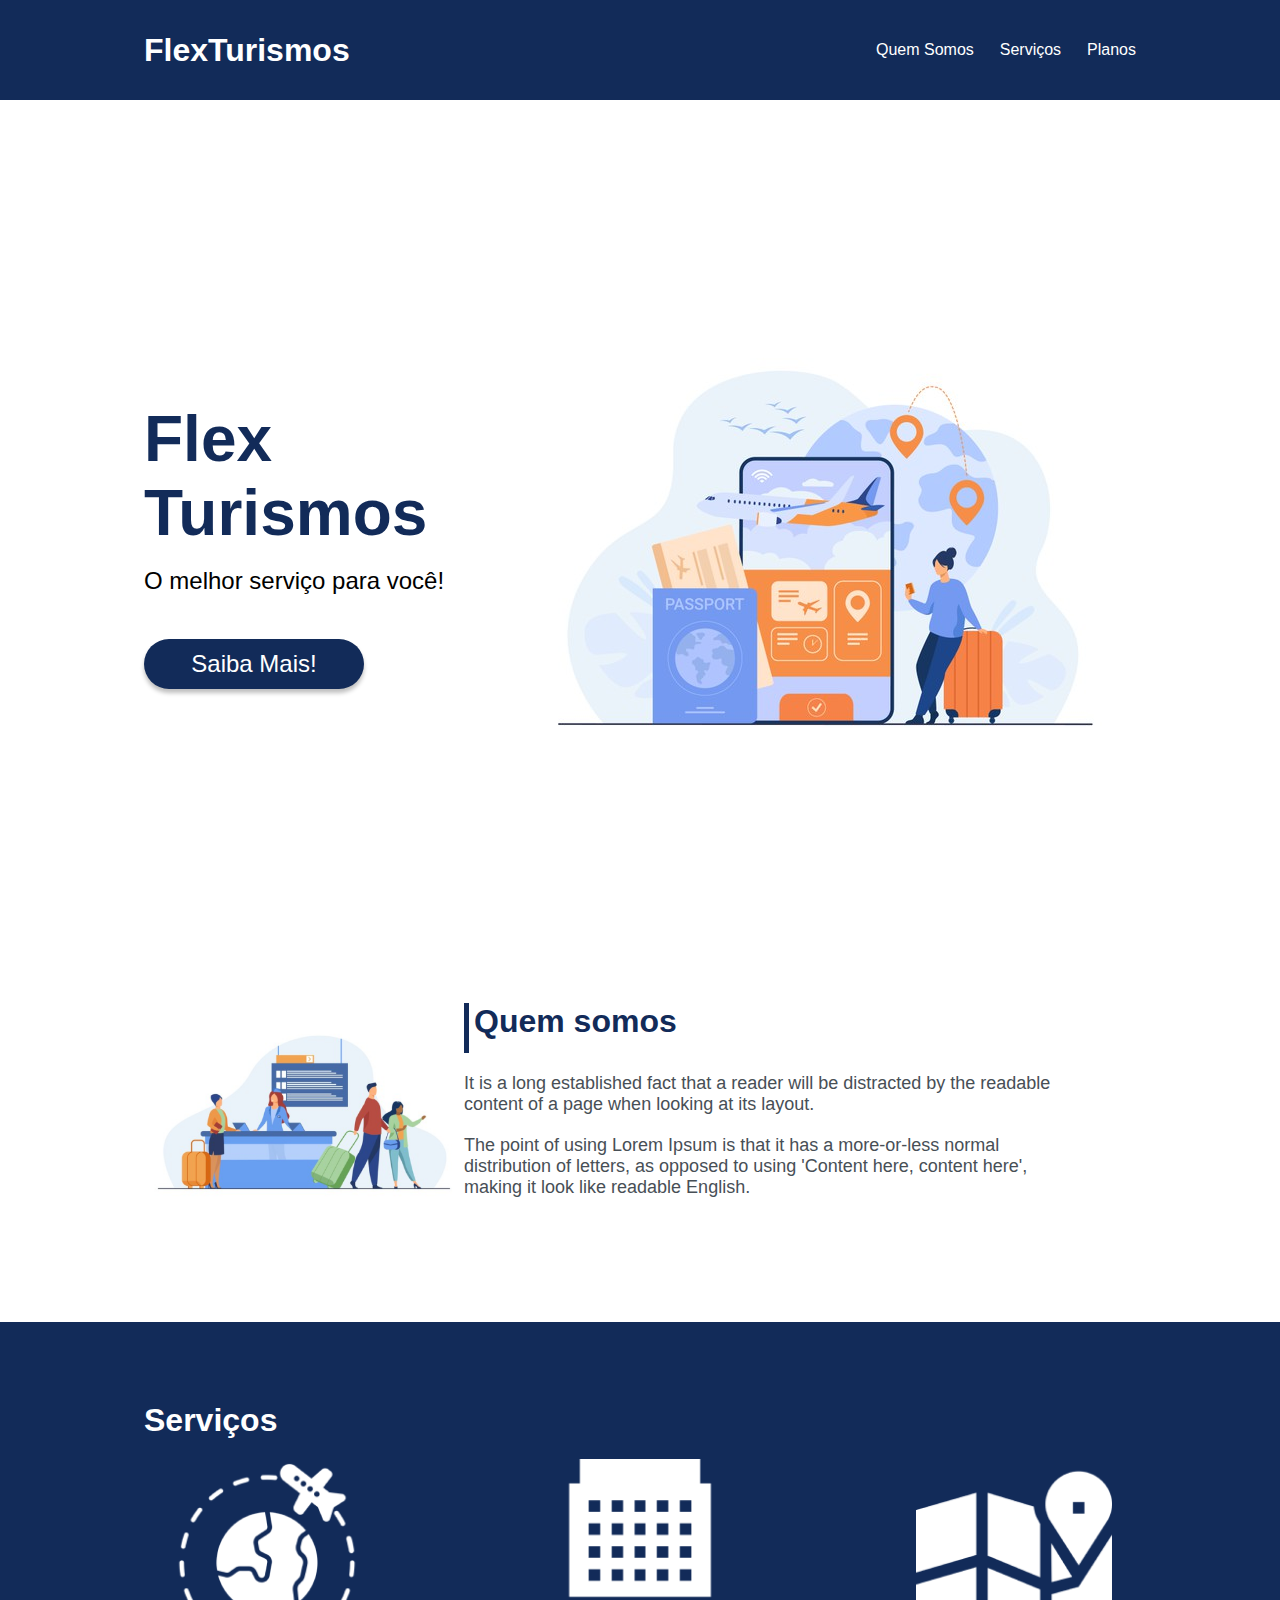
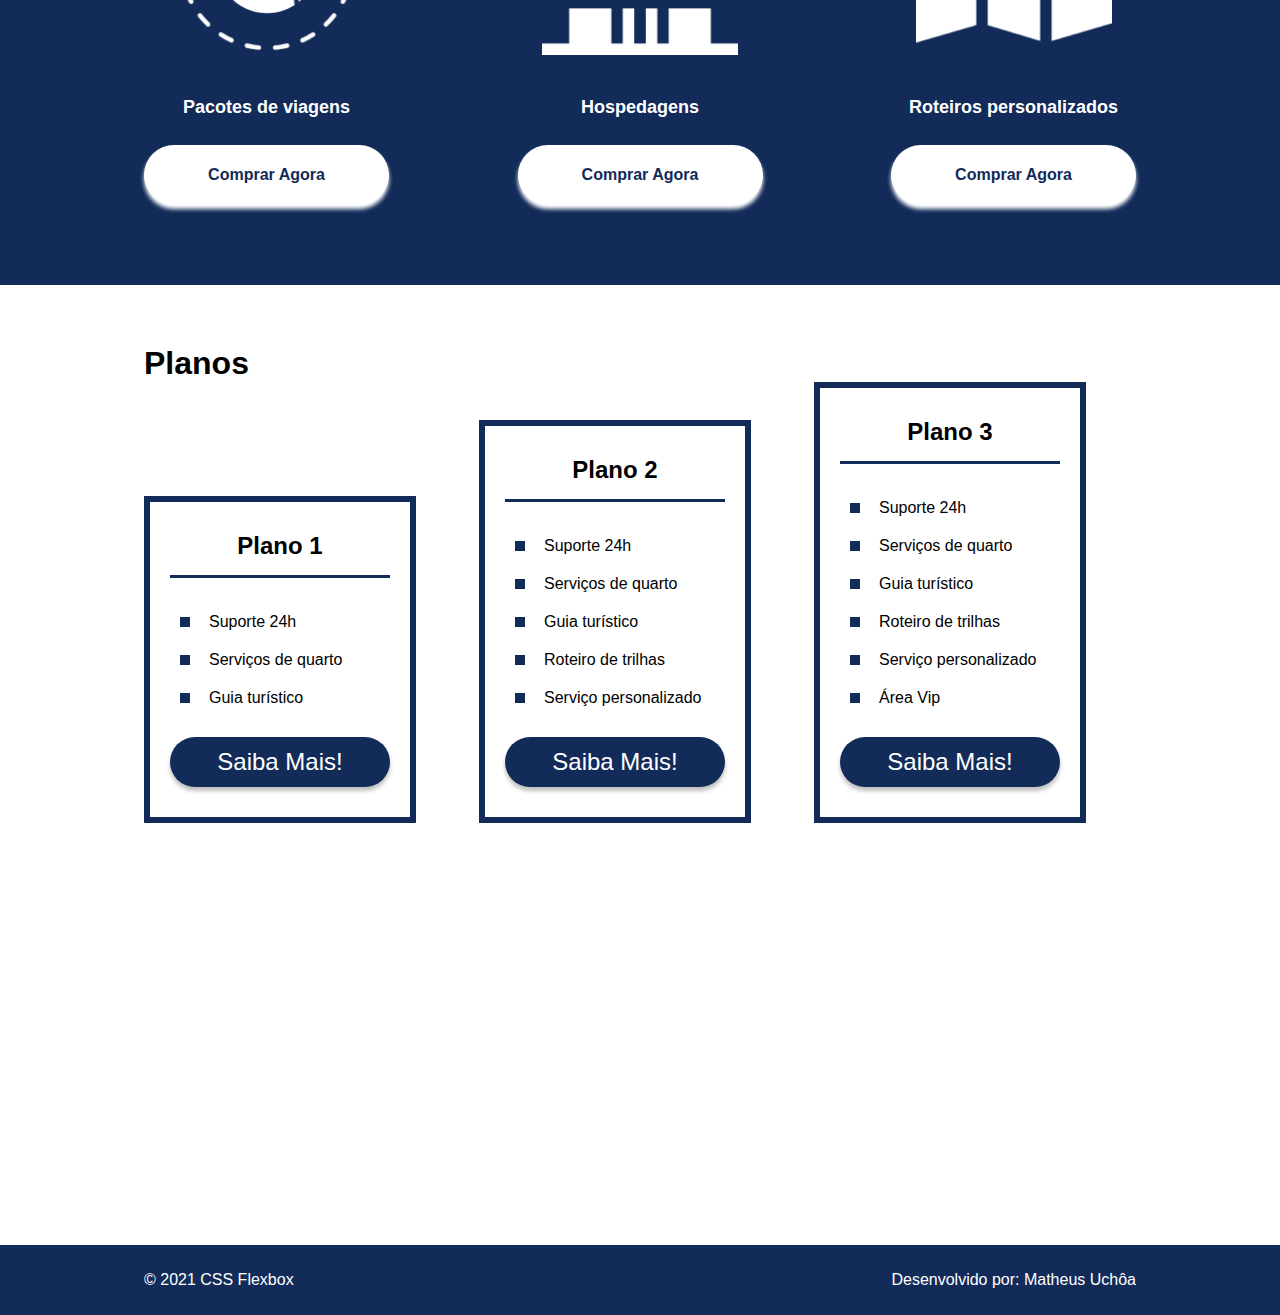
<file: index.html>
<!DOCTYPE html>
<html lang="pt-br">
<head>
    <meta charset="UTF-8">
    <meta name="viewport" content="width=device-width, initial-scale=1.0">
    <title>Flex Turismos</title>
    <link rel="stylesheet" href="./style.css">
</head>
<body>
    <header>
        <div class="flex-container menu">
        <div><h1>FlexTurismos</h1></div>
        <ul class="list-items">
            <li><a href="#quem-somos">Quem Somos</a></li>
            <li><a href="#servicos">Serviços</a></li>
            <li><a href="#planos">Planos</a></li>
            
        </div>
    </ul>
    </header>

    <div class="flex-container apresentacao">
        <div class="texto-apresentacao">
            <h1>Flex <br>Turismos</h1>
            <p>O melhor serviço para você!</p>
            <a class="btn" href="">Saiba Mais!</a>
        </div>

        <div>
            <div><img src="./images/0-main.png" alt="banner de apresentação"></div>
        </div>
    </div>

    <div class="flex-container" id="quem-somos">
        
        <div>
            <h2>Quem somos</h2>
            <p>It is a long established fact that a reader will be distracted by the readable content of a page when looking at its layout. </p>
            <p>The point of using Lorem Ipsum is that it has a more-or-less normal distribution of letters, as opposed to using 'Content here, content here', making it look like readable English.</p>
        </div>
        <div>
            <img src="./images/1-quem-somos.png" alt="balcão de atendimento">
        </div>
    </div>
<div class="container-externo">
    <div class="flex-container" id="servicos">
        <div>
            <h2>Serviços</h2>
        </div>

        <div class="list-servicos">
            <div class="item-servico">
                <div><img src="./images/icon-2.png" alt="hospedagens"></div>
                <p>Hospedagens</p>
                <a href="#">Comprar Agora</a>
            </div>

            <div class="item-servico order" >
               <div><img src="./images/icon-1.png" alt="pacote de viagens"></div>
               <p>Pacotes de viagens</p>
               <a href="#">Comprar Agora</a>
            </div>

            <div class="item-servico">
                <div><img src="./images/icon-3.png" alt="roteiros personalizados"></div>
                <p>Roteiros personalizados</p>
                <a href="#">Comprar Agora</a>
            </div>

        </div>
    </div>
</div>
    <div class="flex-container" id="planos">
<div>
    <h2>Planos</h2>
</div>
<div class="list-planos">
    <div class="item-plano">
        <h3>Plano 1</h3>
        <ul>
            <li>Suporte 24h</li>
            <li>Serviços de quarto</li>
            <li>Guia turístico</li>
        </ul>
        <a href="#" class="btn" >Saiba Mais!</a>
    </div>

    <div class="item-plano">
        <h3>Plano 2</h3>
        <ul>
            <li>Suporte 24h</li>
            <li>Serviços de quarto</li>
            <li>Guia turístico</li>
            <li>Roteiro de trilhas</li>
            <li>Serviço personalizado</li>
        </ul>
        <a href="#" class="btn">Saiba Mais!</a>
    </div>

    <div class="item-plano">
        <h3>Plano 3</h3>
        <ul>
            <li>Suporte 24h</li>
            <li>Serviços de quarto</li>
            <li>Guia turístico</li>
            <li>Roteiro de trilhas</li>
            <li>Serviço personalizado</li>
            <li>Área Vip</li>
        </ul>
        <a href="#" class="btn">Saiba Mais!</a>
    </div>
</div>
    </div>

    <footer >
        <div class="flex-container footer">
            <p>&copy; 2021 CSS Flexbox</p>
            <p>Desenvolvido por: Matheus Uchôa</p>
        </div>
    </footer>
</body>
</html>
</file>
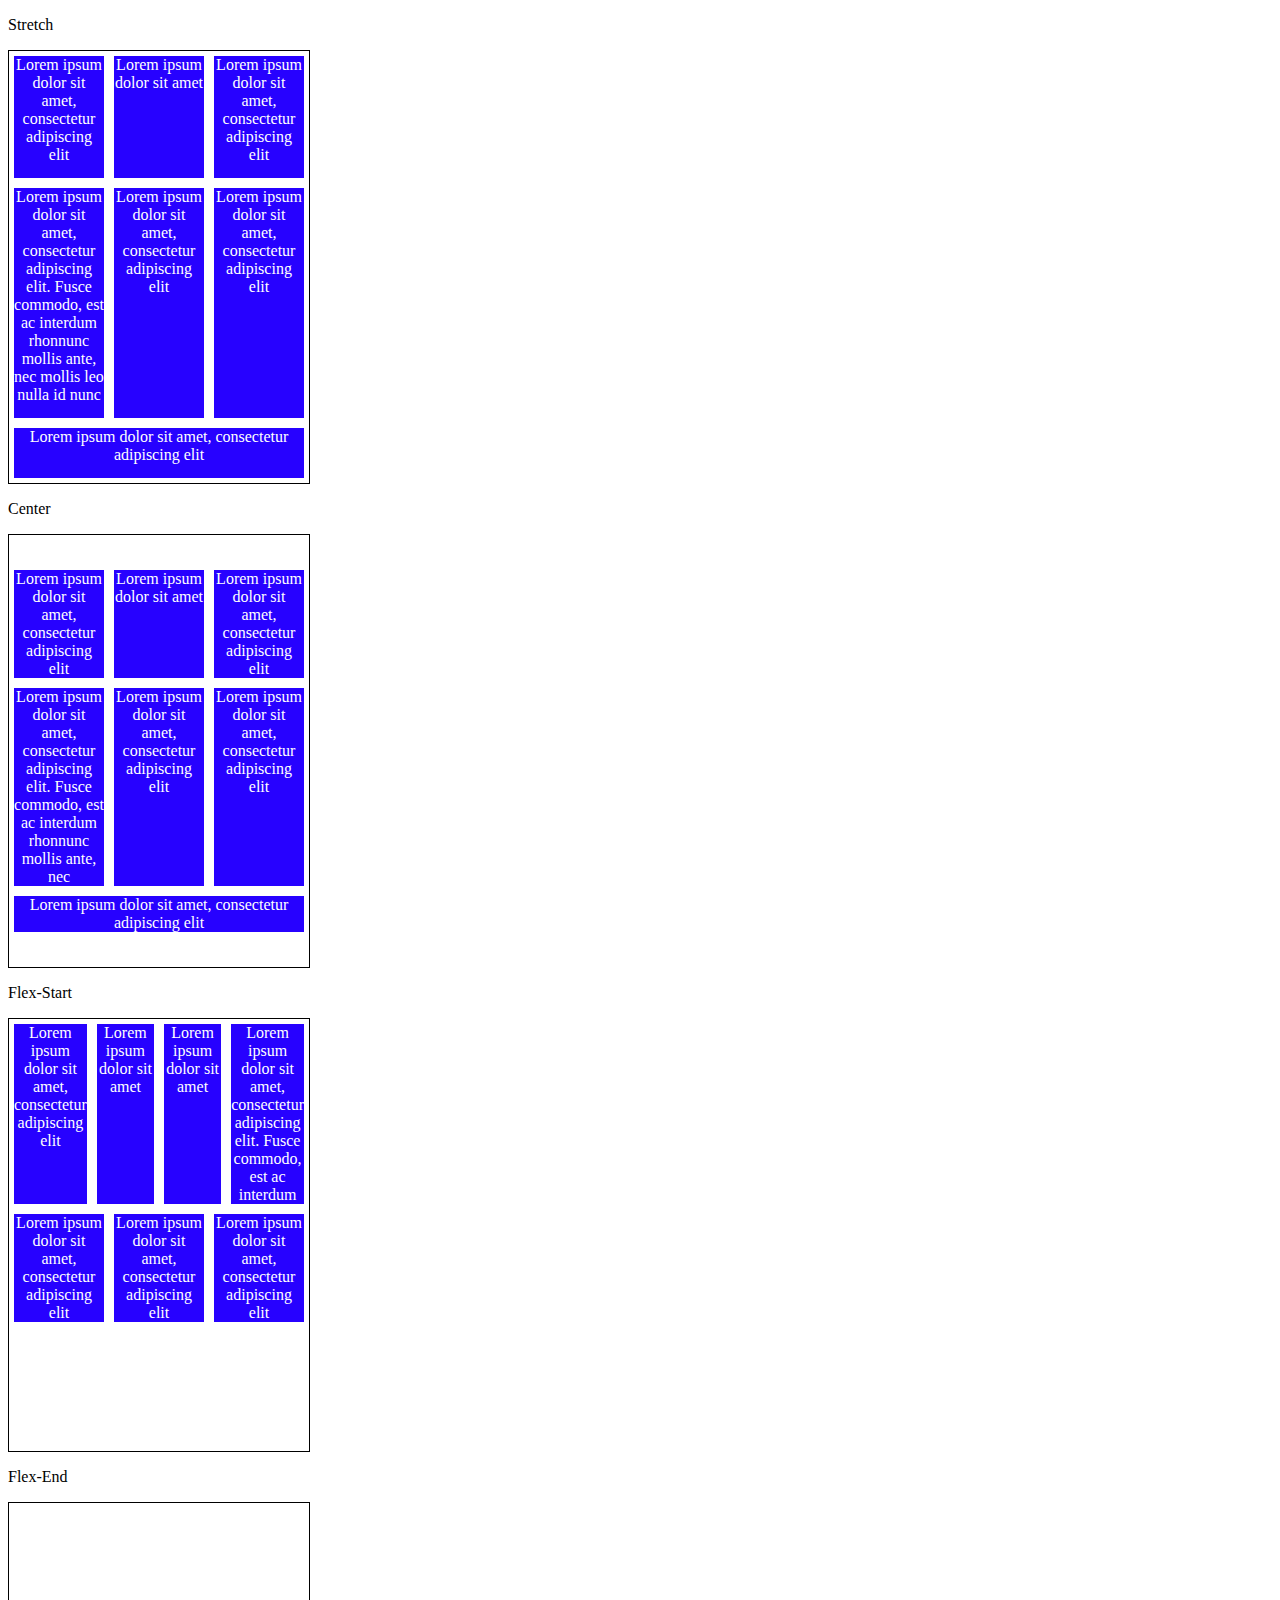
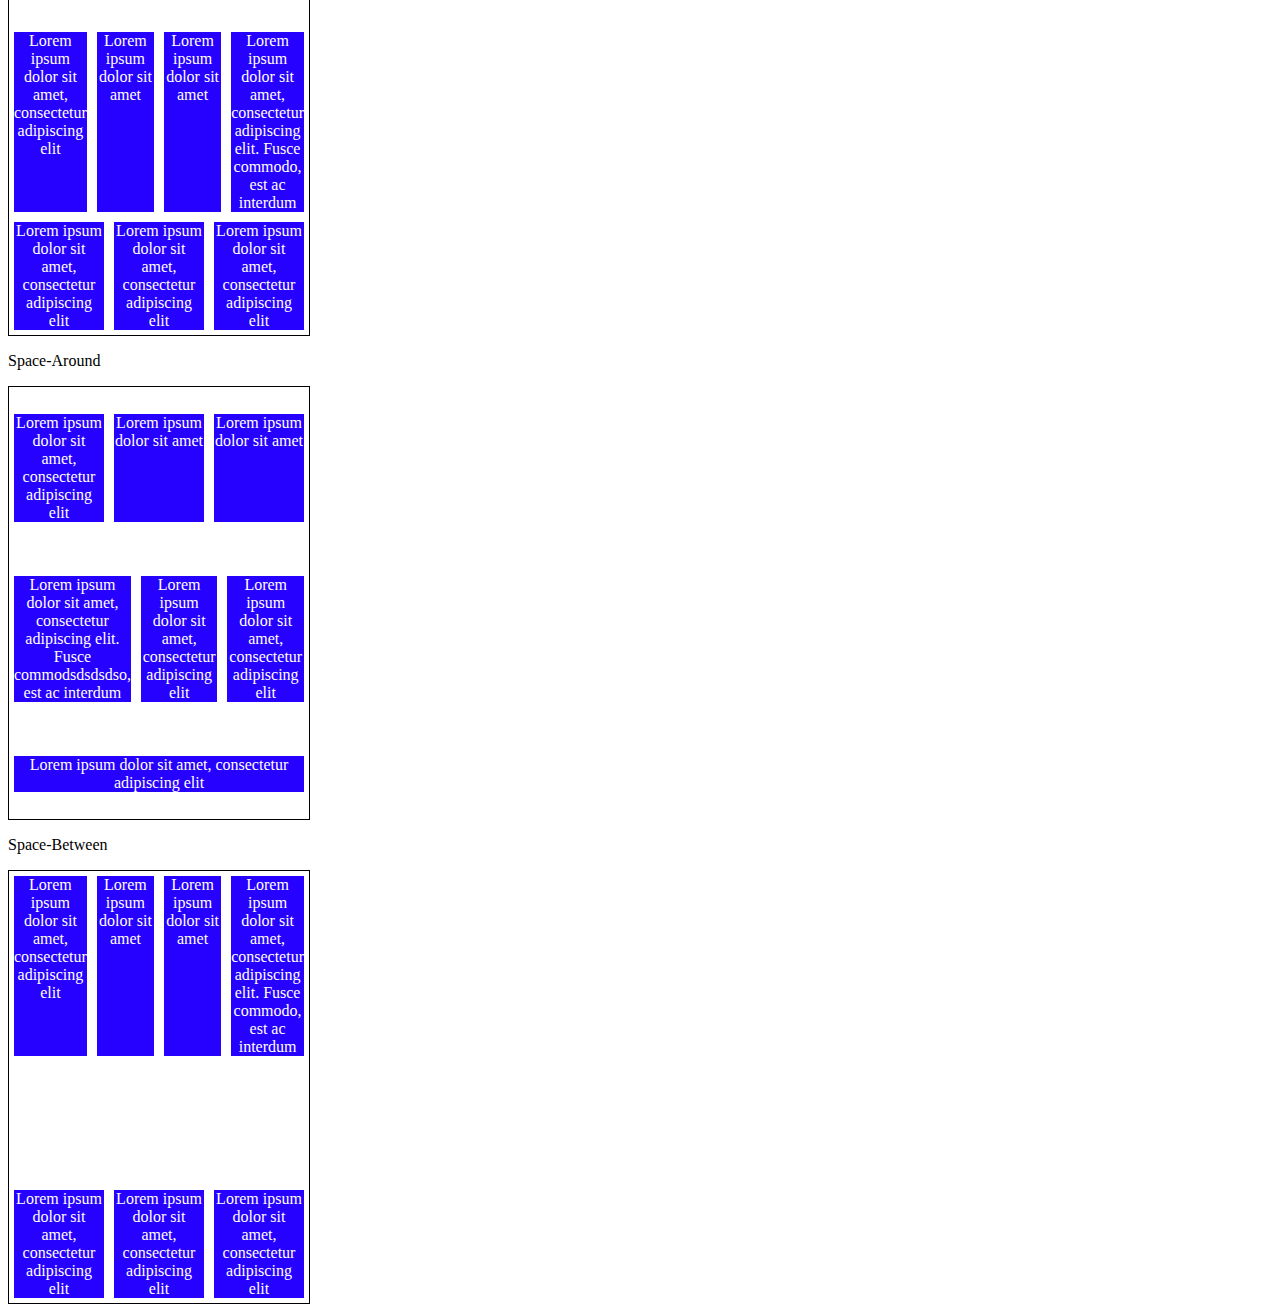
<file: align-content.html>
<!DOCTYPE html>
<html lang="en">
<head>
  <meta charset="UTF-8">
  <meta http-equiv="X-UA-Compatible" content="IE=edge">
  <meta name="viewport" content="width=device-width, initial-scale=1.0">
  <title>Fundamentos - Align content</title>
  <style>
    .container{
      height: 27rem;
      max-width: 300px;
      display: flex;
      flex-wrap: wrap;
      border:1px solid black;
    }
    .item{
      background-color: rgb(39, 1, 255);
      padding:0px;
      flex:1;
      text-align: center;
      color: white;
      margin:5px;
    }

    .stretch{
      align-content: stretch;
    }
.center{
  align-content: center;
}
.flexs{
  align-content: flex-start;
}
.flexe{
  align-content: flex-end;
}

.spacea{
  align-content: space-around;
}
.spaceb{
  align-content: space-between;
}
    p{
      font-family: verdana;
      text-transform: capitalize;
      
    }
  </style>
</head>
<body>

  <p>Stretch</p>
  <div class="container stretch">
    <div class="item">Lorem ipsum dolor sit amet, consectetur adipiscing elit</div>
    <div class="item">Lorem ipsum dolor sit amet</div>
    <div class="item">Lorem ipsum dolor sit amet, consectetur adipiscing elit</div>
    <div class="item">Lorem ipsum dolor sit amet, consectetur adipiscing elit. Fusce commodo, est ac interdum rhonnunc mollis ante, nec mollis leo nulla id nunc</div>
    <div class="item">Lorem ipsum dolor sit amet, consectetur adipiscing elit</div>
    <div class="item">Lorem ipsum dolor sit amet, consectetur adipiscing elit</div>
    <div class="item">Lorem ipsum dolor sit amet, consectetur adipiscing elit</div>
  </div>


  <p>Center</p>
  <div class="container center">
    <div class="item">Lorem ipsum dolor sit amet, consectetur adipiscing elit</div>
    <div class="item">Lorem ipsum dolor sit amet</div>
    <div class="item">Lorem ipsum dolor sit amet, consectetur adipiscing elit</div>
    <div class="item">Lorem ipsum dolor sit amet, consectetur adipiscing elit. Fusce commodo, est ac interdum rhonnunc mollis ante, nec </div>
    <div class="item">Lorem ipsum dolor sit amet, consectetur adipiscing elit</div>
    <div class="item">Lorem ipsum dolor sit amet, consectetur adipiscing elit</div>
    <div class="item">Lorem ipsum dolor sit amet, consectetur adipiscing elit</div>
    </div>

    <p>Flex-start</p>
    <div class="container flexs">
      <div class="item">Lorem ipsum dolor sit amet, consectetur adipiscing elit</div>
      <div class="item">Lorem ipsum dolor sit amet</div>
      <div class="item">Lorem ipsum dolor sit amet</div>
      <div class="item">Lorem ipsum dolor sit amet, consectetur adipiscing elit. Fusce commodo, est ac interdum  </div>
      <div class="item">Lorem ipsum dolor sit amet, consectetur adipiscing elit</div>
      <div class="item">Lorem ipsum dolor sit amet, consectetur adipiscing elit</div>
      <div class="item">Lorem ipsum dolor sit amet, consectetur adipiscing elit</div>
      </div>

      <p>Flex-end</p>
    <div class="container flexe">
      <div class="item">Lorem ipsum dolor sit amet, consectetur adipiscing elit</div>
      <div class="item">Lorem ipsum dolor sit amet</div>
      <div class="item">Lorem ipsum dolor sit amet</div>
      <div class="item">Lorem ipsum dolor sit amet, consectetur adipiscing elit. Fusce commodo, est ac interdum  </div>
      <div class="item">Lorem ipsum dolor sit amet, consectetur adipiscing elit</div>
      <div class="item">Lorem ipsum dolor sit amet, consectetur adipiscing elit</div>
      <div class="item">Lorem ipsum dolor sit amet, consectetur adipiscing elit</div>
      </div>


      <p>Space-around</p>
    <div class="container spacea">
      <div class="item">Lorem ipsum dolor sit amet, consectetur adipiscing elit</div>
      <div class="item">Lorem ipsum dolor sit amet</div>
      <div class="item">Lorem ipsum dolor sit amet</div>
      <div class="item">Lorem ipsum dolor sit amet, consectetur adipiscing elit. Fusce commodsdsdsdso, est ac interdum  </div>
      <div class="item">Lorem ipsum dolor sit amet, consectetur adipiscing elit</div>
      <div class="item">Lorem ipsum dolor sit amet, consectetur adipiscing elit</div>
      <div class="item">Lorem ipsum dolor sit amet, consectetur adipiscing elit</div>
      </div>

      <p>space-between</p>
    <div class="container flexs spaceb">
      <div class="item">Lorem ipsum dolor sit amet, consectetur adipiscing elit</div>
      <div class="item">Lorem ipsum dolor sit amet</div>
      <div class="item">Lorem ipsum dolor sit amet</div>
      <div class="item">Lorem ipsum dolor sit amet, consectetur adipiscing elit. Fusce commodo, est ac interdum  </div>
      <div class="item">Lorem ipsum dolor sit amet, consectetur adipiscing elit</div>
      <div class="item">Lorem ipsum dolor sit amet, consectetur adipiscing elit</div>
      <div class="item">Lorem ipsum dolor sit amet, consectetur adipiscing elit</div>
      </div>
</body>
</html>
</file>
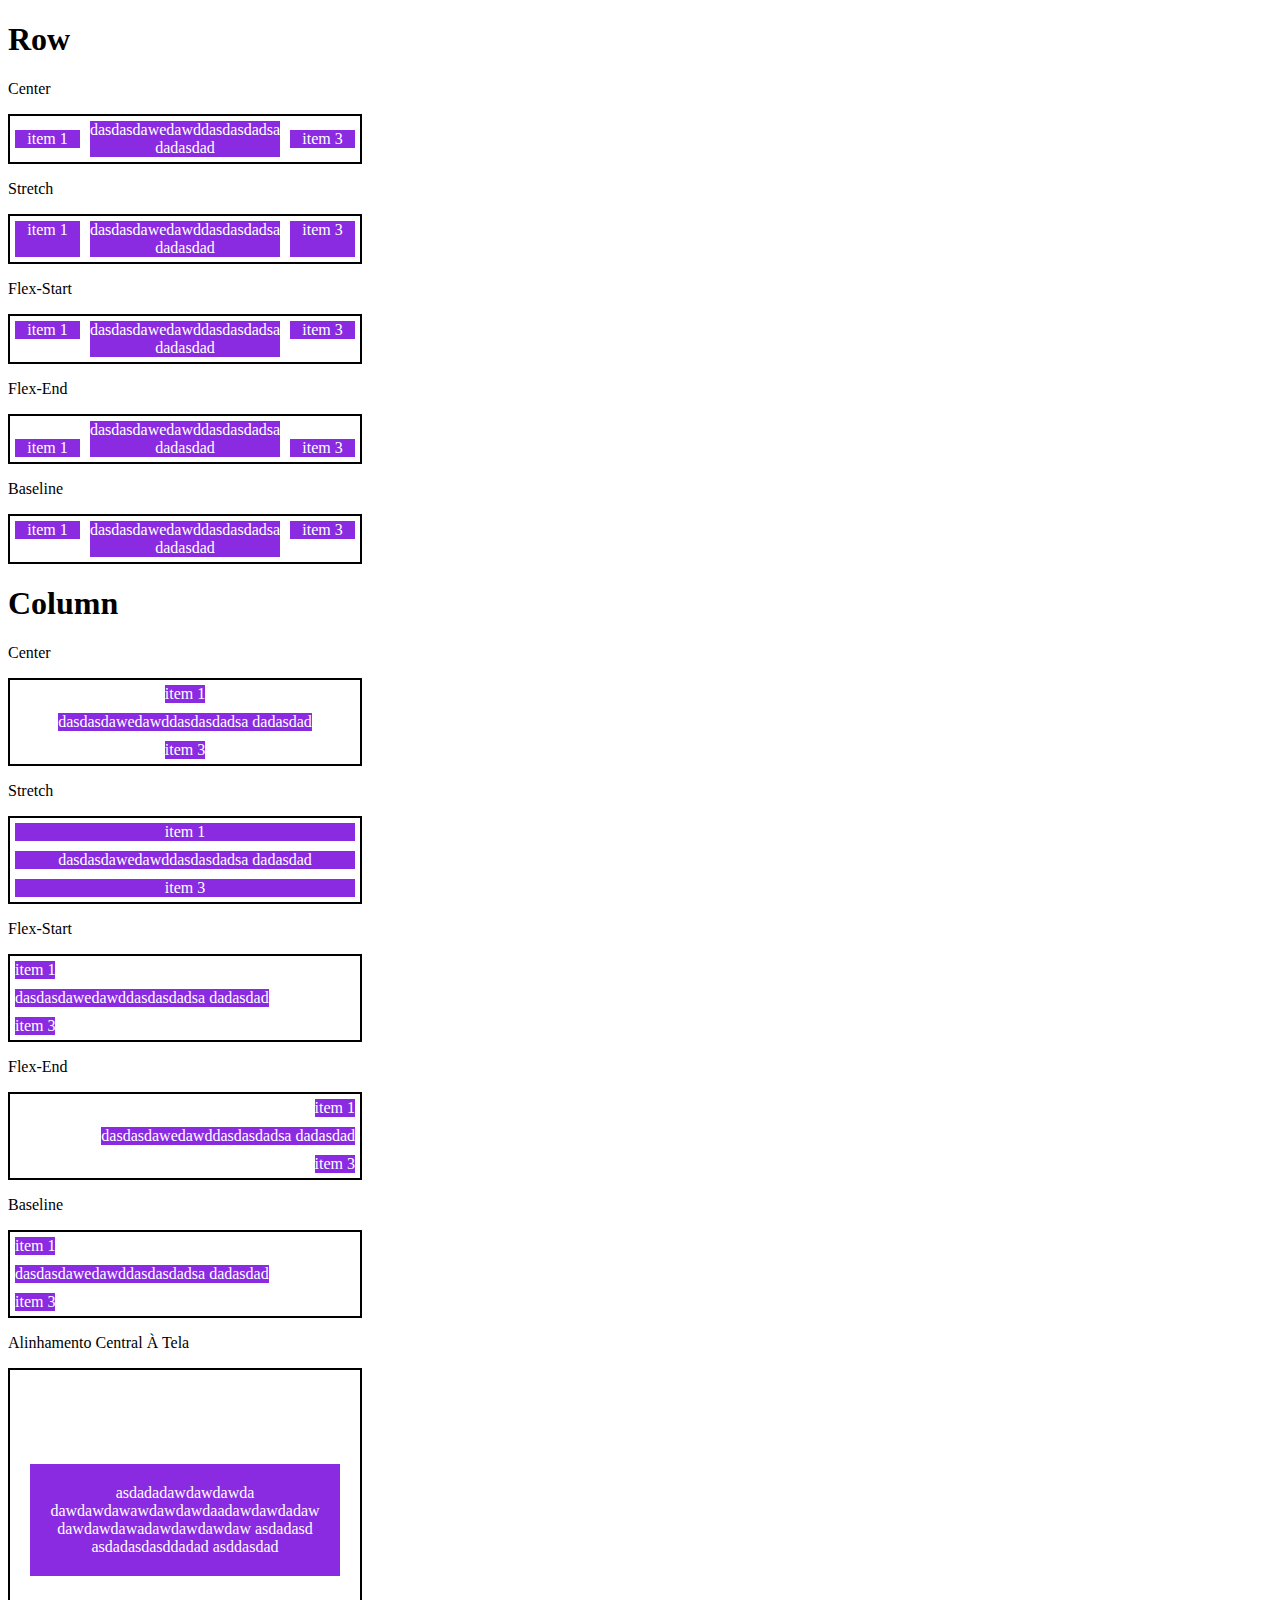
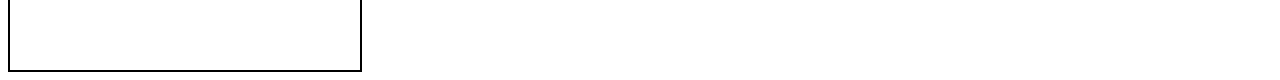
<file: align-items.html>
<!DOCTYPE html>
<html lang="en">
<head>
  <meta charset="UTF-8">
  <meta http-equiv="X-UA-Compatible" content="IE=edge">
  <meta name="viewport" content="width=device-width, initial-scale=1.0">
  <title>Fundamentos - align-items</title>
  <style>
    .container{
      max-width:350px ;
      border: 2px solid black;
      display:flex
    }

    .item{
      background-color: blueviolet;
      margin: 5px;
      color: white;
      text-align:center;
      flex:1;
    }

    .center{
      align-items: center;
    }

    .flex{
      flex:1;
    }

    .stretch{
      align-items: stretch;
    }

    .start{
      align-items: flex-start;
    }
    
    .end{
      align-items: flex-end;
    }

    .baseline{
      align-items: baseline;
    }

    .column{
      flex-direction: column;
    }

    .central{
      height:300px;
      justify-content: center;
      
    }

    .central .item{
      flex:0;
      padding:20px;
    }
  
    p{
      text-transform: capitalize;
      font-family: verdana;
    }
    h1{
    font-family: verdana;
    }
  </style>
</head>
<body>
  <h1>Row</h1>
  <p>Center</p>
  <section class="container center">
<div class="item">item 1</div>
<div class="item">dasdasdawedawddasdasdadsa dadasdad</div>
<div class="item">item 3</div>
  </section>

  <p>Stretch</p>
  <section class="container stretch">
<div class="item">item 1</div>
<div class="item">dasdasdawedawddasdasdadsa dadasdad</div>
<div class="item">item 3</div>
  </section>
  
  <p>Flex-start</p>
  <section class="container start">
<div class="item">item 1</div>
<div class="item">dasdasdawedawddasdasdadsa dadasdad</div>
<div class="item">item 3</div>
  </section>

  <p>Flex-end</p>
  <section class="container end">
<div class="item">item 1</div>
<div class="item">dasdasdawedawddasdasdadsa dadasdad</div>
<div class="item">item 3</div>
  </section>

  <p>Baseline</p>
  <section class="container baseline">
<div class="item">item 1</div>
<div class="item">dasdasdawedawddasdasdadsa dadasdad</div>
<div class="item">item 3</div>
  </section>

  <h1>Column</h1>
  <p>Center</p>
  <section class="container center column">
<div class="item">item 1</div>
<div class="item">dasdasdawedawddasdasdadsa dadasdad</div>
<div class="item">item 3</div>
  </section>

  <p>Stretch</p>
  <section class="container stretch column">
<div class="item">item 1</div>
<div class="item">dasdasdawedawddasdasdadsa dadasdad</div>
<div class="item">item 3</div>
  </section>
  
  <p>Flex-start</p>
  <section class="container start column">
<div class="item">item 1</div>
<div class="item">dasdasdawedawddasdasdadsa dadasdad</div>
<div class="item">item 3</div>
  </section>

  <p>Flex-end</p>
  <section class="container end column">
<div class="item">item 1</div>
<div class="item">dasdasdawedawddasdasdadsa dadasdad</div>
<div class="item">item 3</div>
  </section>

  <p>Baseline</p>
  <section class="container baseline column">
<div class="item">item 1</div>
<div class="item">dasdasdawedawddasdasdadsa dadasdad</div>
<div class="item">item 3</div>
  </section>
<p>alinhamento central à tela</p>
  <section class="container central center">
<div class="item">
asdadadawdawdawda
dawdawdawawdawdawdaadawdawdadaw
dawdawdawadawdawdawdaw
asdadasd
asdadasdasddadad
asddasdad
</div>
  </section>

</body>
</html>
</file>
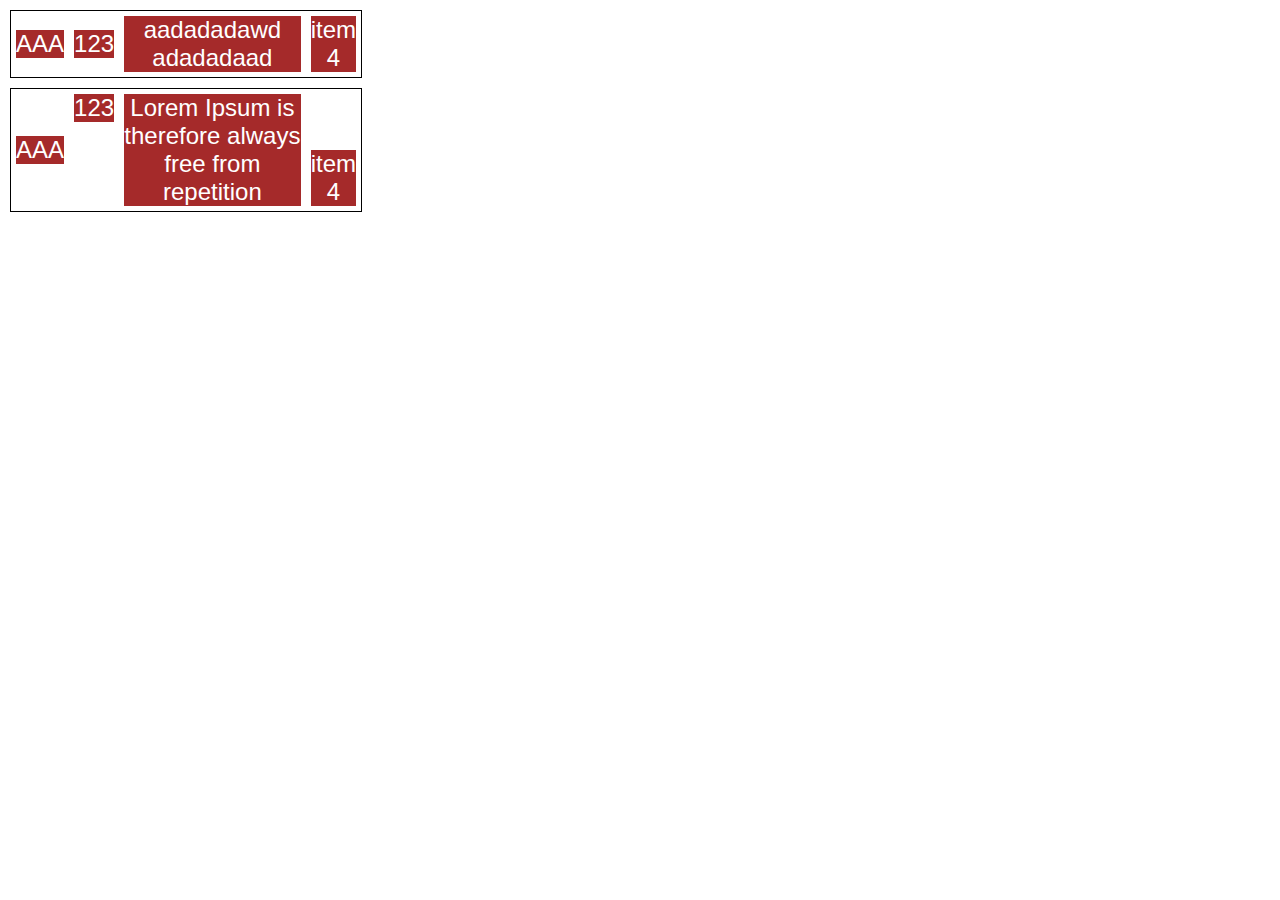
<file: align-self.html>
<!DOCTYPE html>
<html lang="en">
<head>
  <meta charset="UTF-8">
  <meta http-equiv="X-UA-Compatible" content="IE=edge">
  <meta name="viewport" content="width=device-width, initial-scale=1.0">
  <title>Fundamentos - align self</title>
  <link rel="stylesheet" href="/style.css">
  <style>
    .container{
      display:flex;
      margin:10px;
      max-width: 350px;
      border: 1px solid black;
      /*align-items: center;*/
    }
.align-container{
  align-items: center;
}
    .item{
      background-color: brown;
      color: white;
      font-size: 24px;
      text-align: center;
      margin:5px;
    }

    .center{
      align-self: center;
    }

    .start{
      align-self: start;
    }
    .end{
      align-self: end;
    }
  .baseline{
    align-self: baseline;
  }
  .stretch{
    align-self: stretch;
  }

  .auto{
    align-self: auto;
  }
  </style>
</head>
<body>
  <div class="container align-container">
    <div class="item ">AAA</div>
    <div class="item">123</div>
    <div class="item">aadadadawd
      adadadaad</div>
    <div class="item">item 4</div>
  </div>

  <div class="container">
    <div class="item center ">AAA</div>
    <div class="item start">123</div>
    <div class="item">Lorem Ipsum is therefore always free from repetition</div>
    <div class="item end">item 4</div>
  </div>
</body>
</html>
</file>
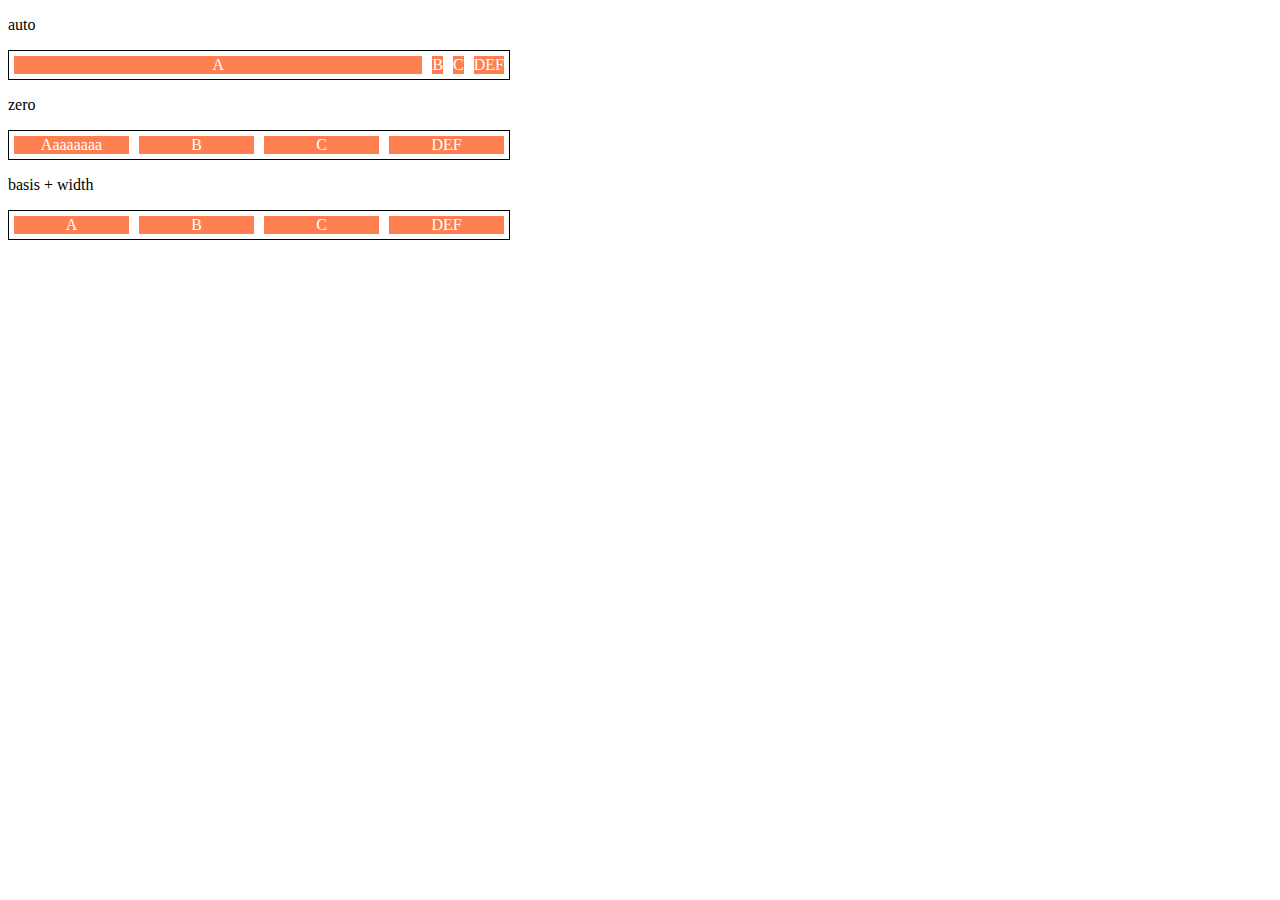
<file: flex-basis.html>
<!DOCTYPE html>
<html lang="en">
<head>
  <meta charset="UTF-8">
  <meta http-equiv="X-UA-Compatible" content="IE=edge">
  <meta name="viewport" content="width=device-width, initial-scale=1.0">
  <title>Fundamentos - flex basis</title>
  <style>
    .container{
      display: flex;
      max-width: 500px;
      border: 1px solid black;
    }
    .item{
      background-color: coral;
      color: white;
      text-align: center;
      margin: 5px;
      
    }
    .bauto{
      flex-basis: auto;
    }
    .bzero{
      flex-basis: 0;
    }
    .fg-1{
      flex-grow: 1;
    }

    .fg-2{
      flex-grow: 2;
    }
    .w100{
      flex-basis: 100px;
    }
  </style>
</head>
<body>
  <p>auto</p>
  <div class="container ">
    <div class="item bauto fg-1">A</div>
    <div class="item">B</div>
    <div class="item">C</div>
    <div class="item">DEF</div>
  </div>

  <p>zero</p>
  <div class="container ">
    <div class="item bzero fg-1">Aaaaaaaa</div>
    <div class="item bzero fg-1">B</div>
    <div class="item bzero fg-1">C</div>
    <div class="item bzero fg-1">DEF</div>
  </div>

  <p>basis + width</p>
  <div class="container ">
    <div class="item w100 fg-2">A</div>
    <div class="item w100 fg-2">B</div>
    <div class="item w100 fg-2">C</div>
    <div class="item w100 fg-2">DEF</div>
  </div>

 
</body>
</html>
</file>
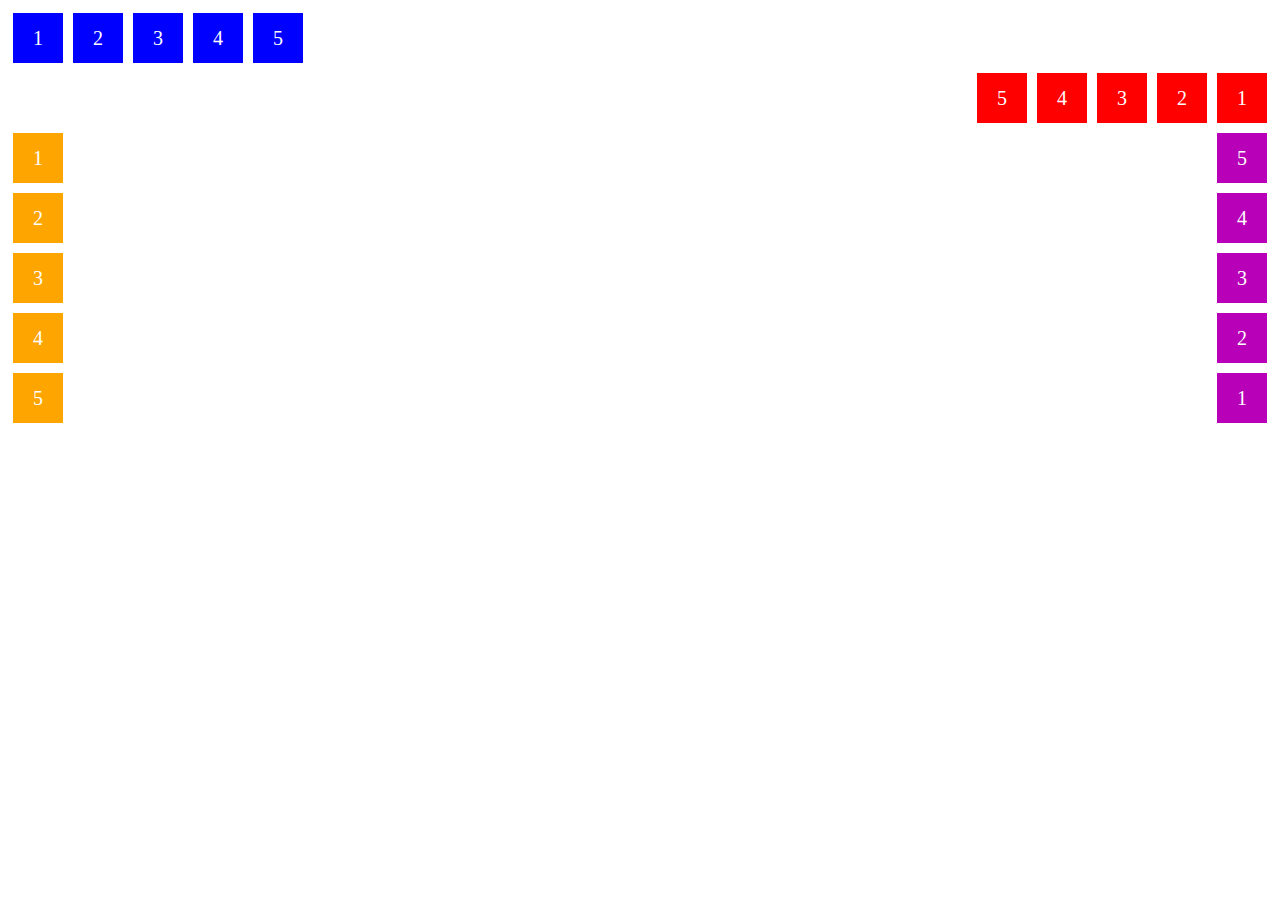
<file: flex-direction.html>
<!DOCTYPE html>
<html lang="en">
<head>
  <meta charset="UTF-8">
  <meta http-equiv="X-UA-Compatible" content="IE=edge">
  <meta name="viewport" content="width=device-width, initial-scale=1.0">
  <title>Fundamentos - Flex direction</title>

  <style>
    .flex-container{
      margin:0;
      padding:0;
      display:flex;
      list-style: none;
    }
    .flex-item{
      background: blue;
      height: 50px;
      width: 50px;
      line-height: 50px;
      font-size: 20px;
      color: white;
      text-align: center;
      margin: 5px;
    }
    .row{
      flex-direction: row;
    }
    .row-reverse{
      flex-direction: row-reverse;
    }

    .row-reverse li{
      background-color: red;
    }


    .column{
      float: left;
      flex-direction: column;
    }

    .column li{
      background: orange;
    }

    .column-reverse{
      float: right;
      flex-direction: column-reverse;
    }

    .column-reverse li{
      background: rgb(183, 0, 183);
    }
  </style>
</head>
<body>
  <ul class="flex-container row">
    <li class="flex-item">1</li>
    <li class="flex-item">2</li>
    <li class="flex-item">3</li>
    <li class="flex-item">4</li>
    <li class="flex-item">5</li>
  </ul>

  <ul class="flex-container row-reverse">
    <li class="flex-item">1</li>
    <li class="flex-item">2</li>
    <li class="flex-item">3</li>
    <li class="flex-item">4</li>
    <li class="flex-item">5</li>
  </ul>

  <ul class="flex-container column">
    <li class="flex-item">1</li>
    <li class="flex-item">2</li>
    <li class="flex-item">3</li>
    <li class="flex-item">4</li>
    <li class="flex-item">5</li>
  </ul>
  
  <ul class="flex-container column-reverse">
    <li class="flex-item">1</li>
    <li class="flex-item">2</li>
    <li class="flex-item">3</li>
    <li class="flex-item">4</li>
    <li class="flex-item">5</li>
  </ul>
</body>
</html>
</file>
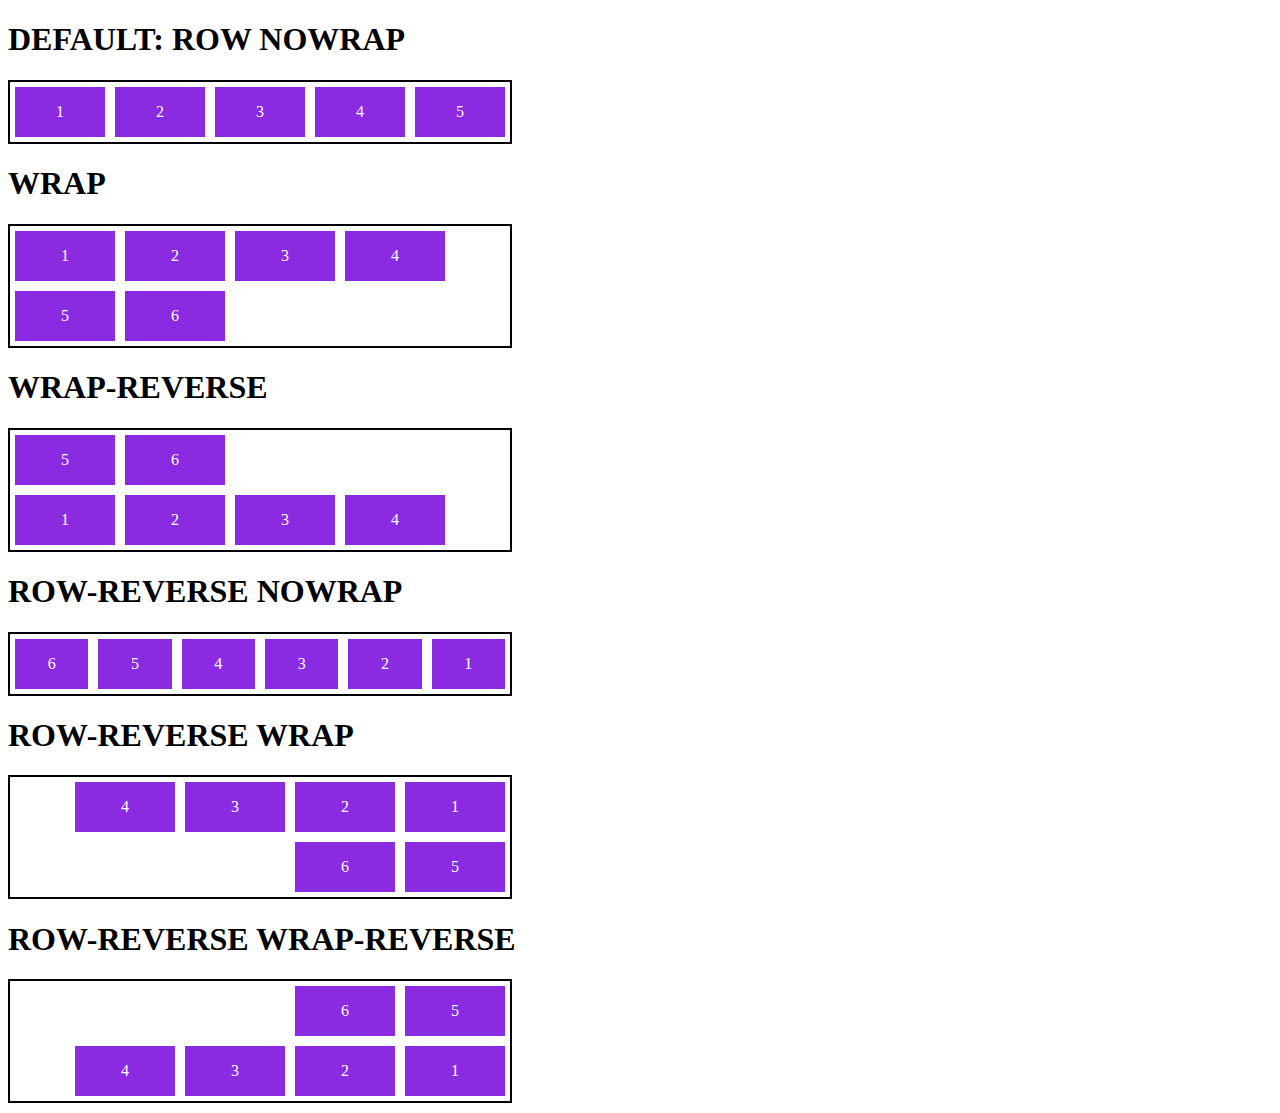
<file: flex-flow.html>
<!DOCTYPE html>
<html lang="en">
<head>
  <meta charset="UTF-8">
  <meta http-equiv="X-UA-Compatible" content="IE=edge">
  <meta name="viewport" content="width=device-width, initial-scale=1.0">
  <title>Flex flow- Fundamentos</title>

  <style>
    .flex-container{
      display:flex;
      border: 2px solid black;
      max-width: 500px;
      margin-bottom: 10px;
      
    }

    .default
    {
      flex-flow: row nowrap;
    }
    .item{
      background-color: blueviolet;
      margin: 5px;
      color: white;
      text-align: center;
      width: 100px;
      height: 50px;
      line-height: 50px;
    }

    .wrap{
      flex-flow: row wrap ;
    }

    .wrap-reverse
    {
      flex-flow: row wrap-reverse;
    }

    .r-nowrap{
      flex-flow: row-reverse nowrap;
    }
   .r-wrap{
     flex-flow: row-reverse wrap;
   }
   .r-rwrap{
     flex-flow: row-reverse wrap-reverse;
   }
    h1{
      font-family: verdana;
      text-transform: uppercase;
      
    }
  </style>
</head>
<body>
  <h1>Default: row nowrap</h1>
  <div class="flex-container default">
    <div class="item">1</div>
    <div class="item">2</div>
    <div class="item">3</div>
    <div class="item">4</div>
    <div class="item">5</div>
  </div>

  <h1>wrap</h1>
  <div class="flex-container wrap">
    <div class="item">1</div>
    <div class="item">2</div>
    <div class="item">3</div>
    <div class="item">4</div>
    <div class="item">5</div>
    <div class="item">6</div>
  </div>

  <h1>wrap-reverse</h1>
  <div class="flex-container wrap-reverse">
    <div class="item">1</div>
    <div class="item">2</div>
    <div class="item">3</div>
    <div class="item">4</div>
    <div class="item">5</div>
    <div class="item">6</div>
  </div>

  <h1>row-reverse nowrap</h1>
  <div class="flex-container r-nowrap">
    <div class="item">1</div>
    <div class="item">2</div>
    <div class="item">3</div>
    <div class="item">4</div>
    <div class="item">5</div>
    <div class="item">6</div>
  </div>

  <h1>row-reverse wrap</h1>
  <div class="flex-container r-wrap">
    <div class="item">1</div>
    <div class="item">2</div>
    <div class="item">3</div>
    <div class="item">4</div>
    <div class="item">5</div>
    <div class="item">6</div>
  </div>

  <h1>row-reverse wrap-reverse</h1>
  <div class="flex-container r-rwrap">
    <div class="item">1</div>
    <div class="item">2</div>
    <div class="item">3</div>
    <div class="item">4</div>
    <div class="item">5</div>
    <div class="item">6</div>
  </div>
</body>
</html>
</file>
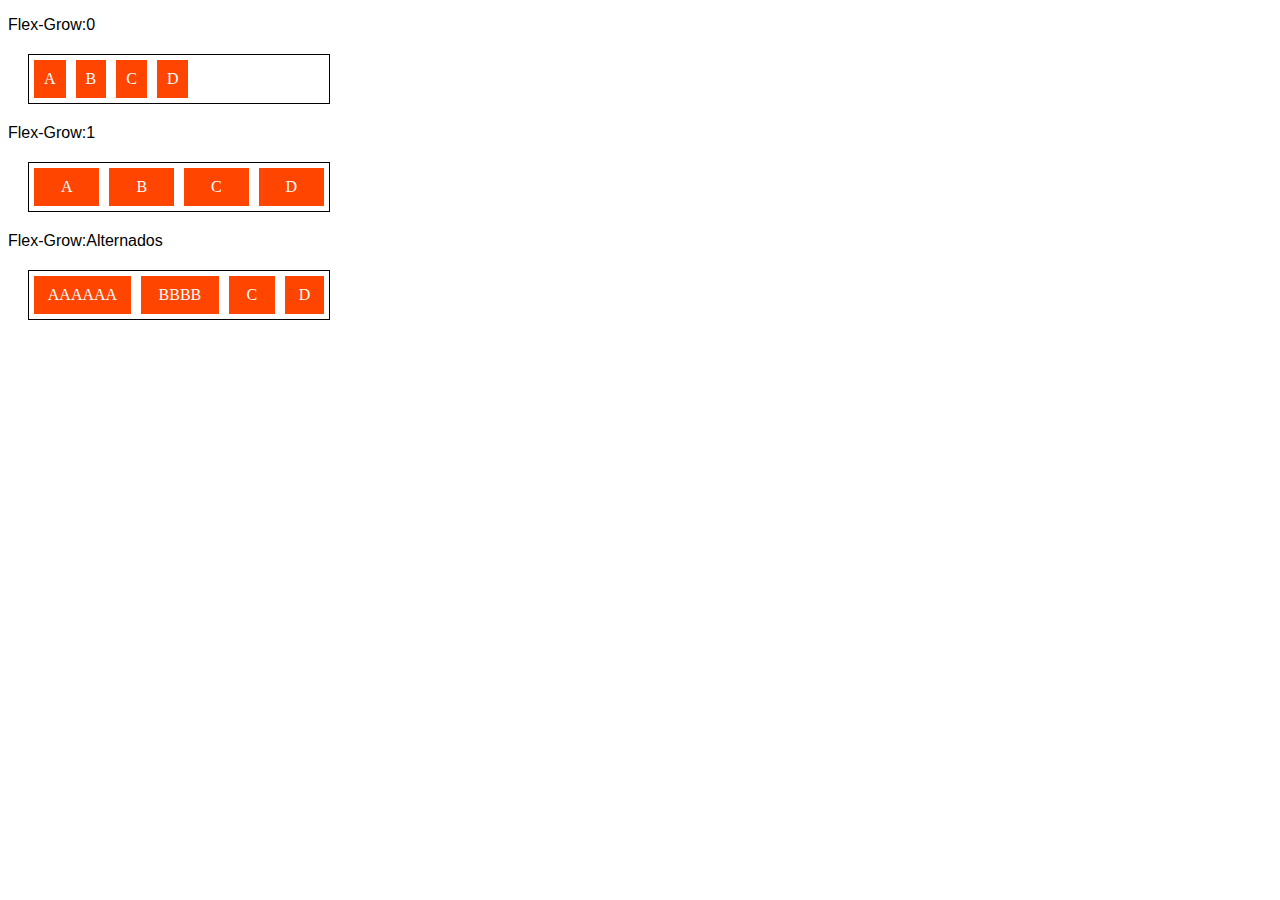
<file: flex-grow.html>
<!DOCTYPE html>
<html lang="en">
<head>
  <meta charset="UTF-8">
  <meta http-equiv="X-UA-Compatible" content="IE=edge">
  <meta name="viewport" content="width=device-width, initial-scale=1.0">
  <title>Fundamentos - flex grow</title>
  <style>
    .flex-container{
      display:flex;
      border: 1px solid black;
      max-width: 300px;
      margin:20px;
    }
    .item{
      background-color:orangered;
      margin: 5px;
      padding: 10px;
      text-align: center;
      color: white;
    }

    .fg-0{
      flex-grow: 0;
    }
    .fg-1{
      flex-grow: 1;
    }
    .fg-2{
      flex-grow: 2;
    }
    .fg-3{
      flex-grow: 3;
    }

    p{
      text-transform: capitalize;
      font-family: Verdana, Geneva, Tahoma, sans-serif;
    }
  </style>
</head>
<body>
  <p>flex-grow:0</p>
  <div class="flex-container">
    <div class="item fg-0">A</div>
    <div class="item fg-0">B</div>
    <div class="item fg-0">C</div>
    <div class="item fg-0">D</div>
  </div>

  <p>flex-grow:1</p>
  <div class="flex-container">
    <div class="item fg-1">A</div>
    <div class="item fg-1">B</div>
    <div class="item fg-1">C</div>
    <div class="item fg-1">D</div>
  </div>

  <p>flex-grow:alternados</p>
  <div class="flex-container">
    <div class="item fg-1">AAAAAA</div>
    <div class="item fg-2">BBBB</div>
    <div class="item fg-2">C</div>
    <div class="item fg-1">D</div>
  </div>
</body>
</html>
</file>
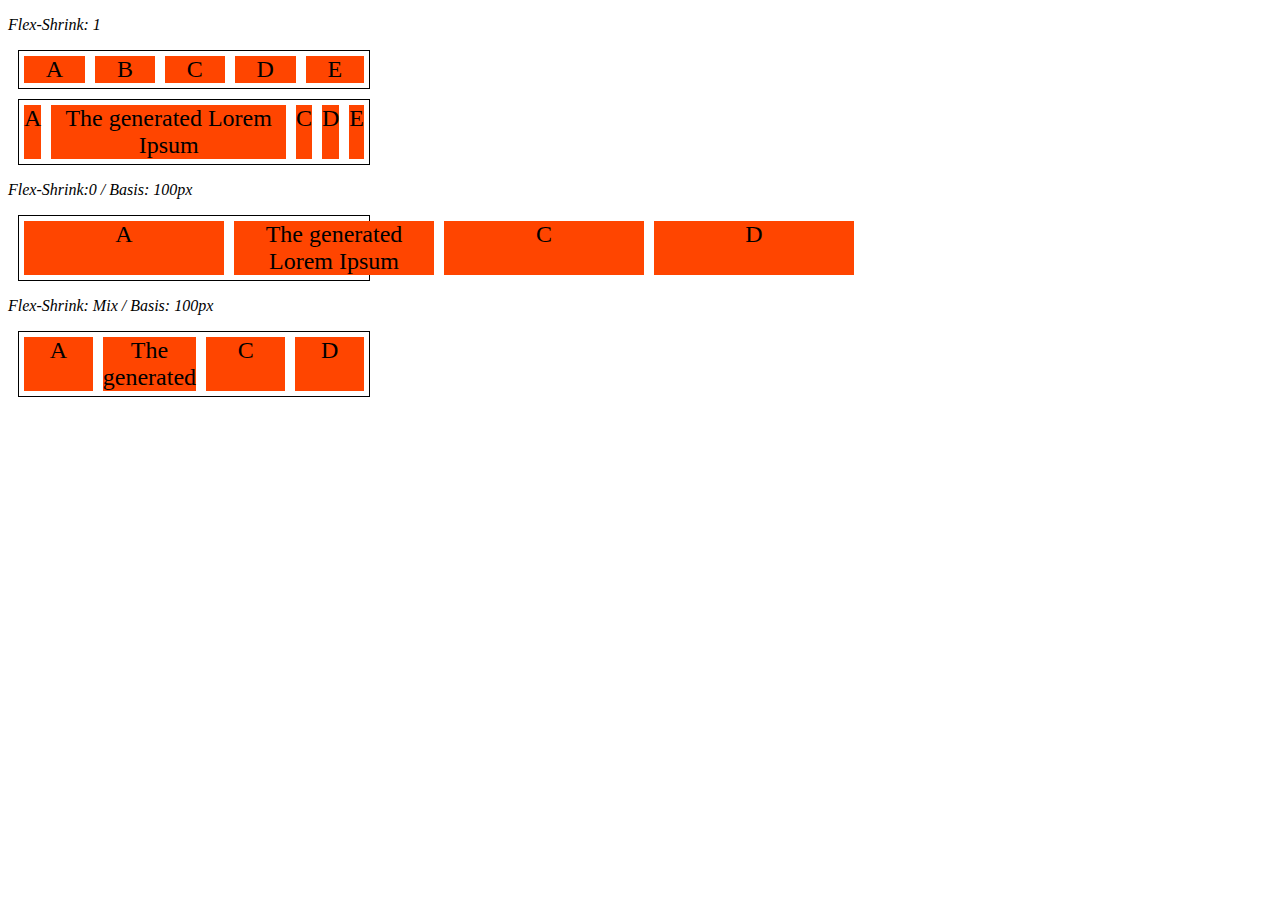
<file: flex-shrink.html>
<!DOCTYPE html>
<html lang="en">
<head>
  <meta charset="UTF-8">
  <meta http-equiv="X-UA-Compatible" content="IE=edge">
  <meta name="viewport" content="width=device-width, initial-scale=1.0">
  <title>Fundamentos - Flex shrink</title>
  <style>
.container{
  display:flex;
 border: 1px solid black;
 max-width: 350px;
 margin:10px;
}
.item{
margin: 5px;
background-color: orangered;
font-size: 24px;
text-align: center;

}
.s-1{
  flex-shrink: 1;
}
.fg-1{
  flex-grow: 1;
}

.s-0{
  flex-shrink: 0;
  flex-basis: 200px;
}
.s-1{
  flex-shrink: 1;
}
.s-2{
  flex-shrink: 2;
  flex-basis: 100px;
}
.s-3{
  flex-shrink: 3;
  flex-basis: 100px;
  }

p{
  text-transform: capitalize;
  font-family: Verdana;
  font-style:italic;
}
  </style>
</head>
<body>
  <p>flex-shrink: 1</p>
  <div class="container">
<div class="item s-1 fg-1">A</div>
<div class="item s-1 fg-1">B</div>
<div class="item s-1 fg-1">C</div>
<div class="item s-1 fg-1">D</div>
<div class="item s-1 fg-1">E</div>
  </div>

  <div class="container">
    <div class="item s-1 fg-1">A</div>
    <div class="item s-1 fg-1">The generated Lorem Ipsum</div>
    <div class="item s-1 fg-1">C</div>
    <div class="item s-1 fg-1">D</div>
    <div class="item s-1 fg-1">E</div>
   </div>
<p>flex-shrink:0 / basis: 100px</p>
   <div class="container">
    <div class="item s-0 fg-1">A</div>
    <div class="item s-0 fg-1">The generated Lorem Ipsum</div>
    <div class="item s-0 fg-1">C</div>
    <div class="item s-0 fg-1">D</div>
   </div>

   <p>flex-shrink: mix / basis: 100px</p>
   <div class="container">
    <div class="item s-3 fg-1">A</div>
    <div class="item s-2 fg-1">The generated</div>
    <div class="item s-2 fg-1">C</div>
    <div class="item s-3 fg-1">D</div>
   </div>


</body>
</html>
</file>
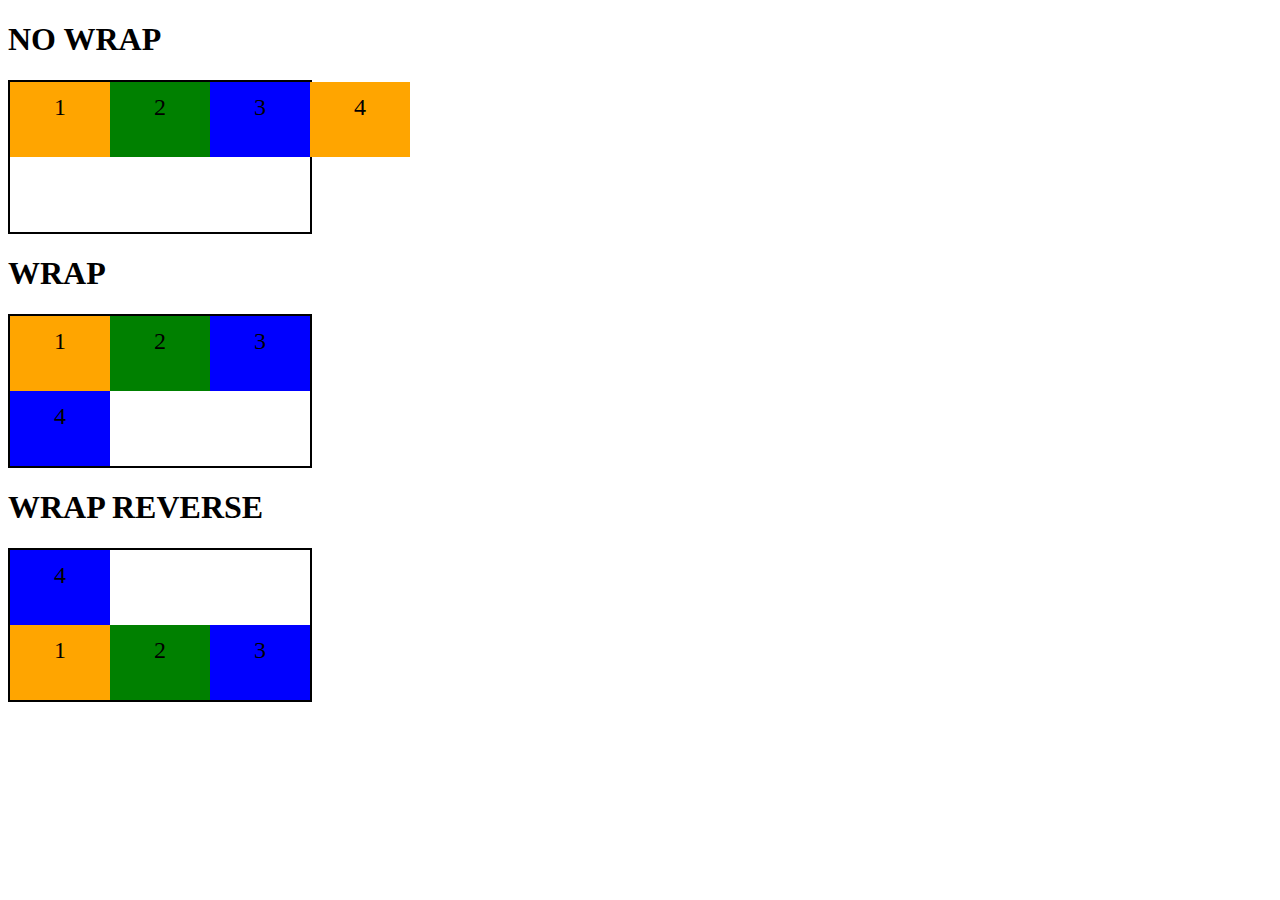
<file: flex-wrap.html>
<!DOCTYPE html>
<html lang="en">
<head>
  <meta charset="UTF-8">
  <meta http-equiv="X-UA-Compatible" content="IE=edge">
  <meta name="viewport" content="width=device-width, initial-scale=1.0">
  <title>Fundamentos - Flex Wrap</title>

  <style>
    .flex-container
    {
      display: flex;
      height: 150px;
      border: 2px solid black;
      max-width: 300px;
    }

    .item{
      font-size: 24px;
      height: 50%;
      text-align: center;
      min-width:100px;
      line-height: 50px;
    }

    .nowrap{
      flex-wrap: nowrap;
    }
    .wrap{
      flex-wrap: wrap;
    }

    .wrap-reverse
    {
      flex-wrap: wrap-reverse;
    }
    .blue{
      background-color: blue;
    }

    .green{
      background-color: green;
    }

  .orange{
    background-color: orange;
  }

  h1{
    font-family: verdana;
   text-transform: uppercase;
  }
  </style>
</head>
<body>
  <h1>no wrap</h1>
  <div class="flex-container nowrap">
    <div class="item orange">1</div>
    <div class="item green">2</div>
    <div class="item blue">3</div>
    <div class="item orange">4</div>
  </div>

  <h1>wrap</h1>
  <div class="flex-container wrap">
    <div class="item orange">1</div>
    <div class="item green">2</div>
    <div class="item blue">3</div>
    <div class="item blue">4</div>
  </div>

  <h1>wrap reverse</h1>
  <div class="flex-container wrap-reverse">
    <div class="item orange">1</div>
    <div class="item green">2</div>
    <div class="item blue">3</div>
    <div class="item blue">4</div>
  </div>

  
</body>
</html>
</file>
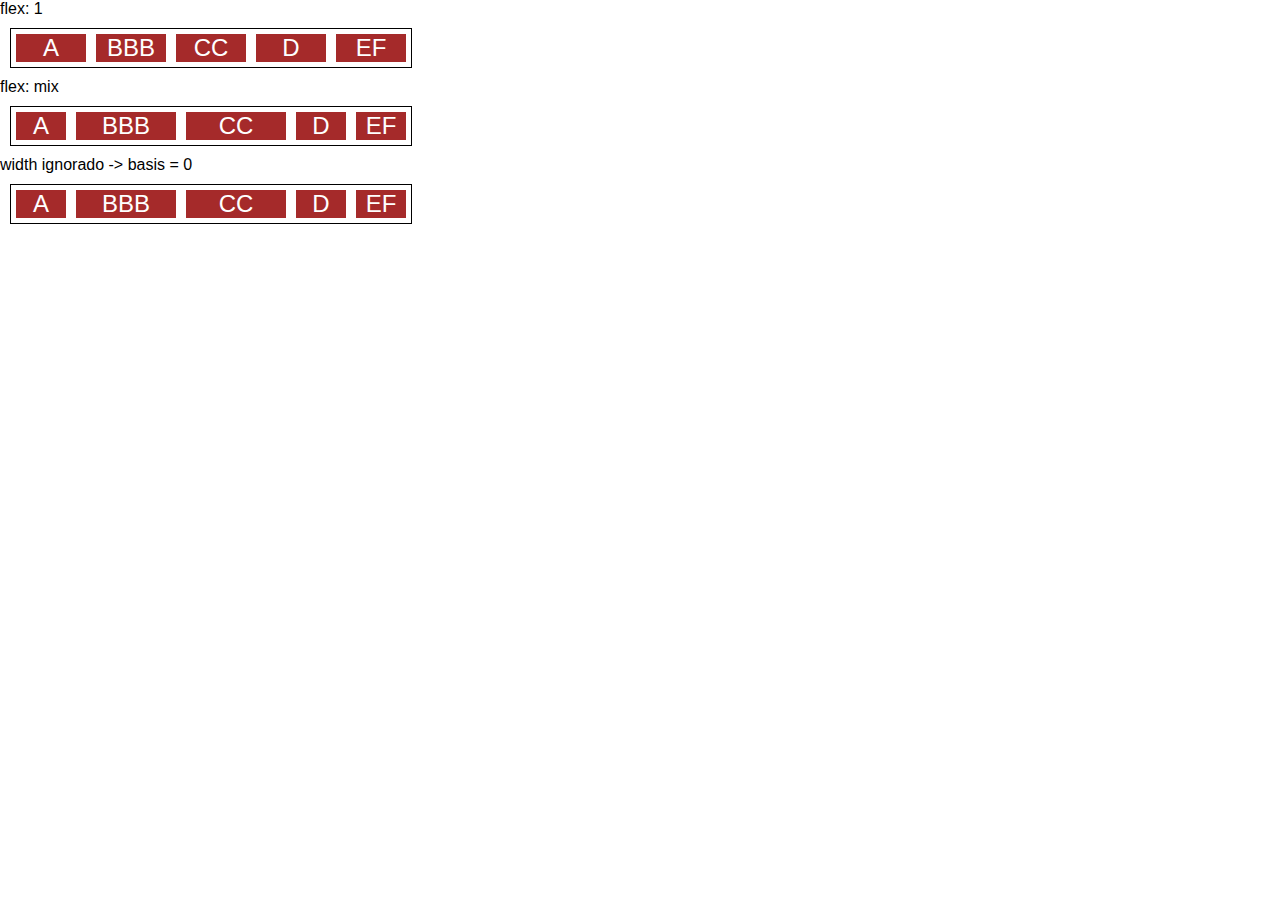
<file: flex.html>
<!DOCTYPE html>
<html lang="en">
<head>
  <meta charset="UTF-8">
  <meta http-equiv="X-UA-Compatible" content="IE=edge">
  <meta name="viewport" content="width=device-width, initial-scale=1.0">
  <title>Fundamentos - Flex</title>
  <link rel="stylesheet" href="/style.css">
  <style>
    .container{
      display: flex;
      border: 1px solid black;
      max-width: 400px;
      margin:10px;
    }
    .item{
      background-color: brown;
      color: white;
      font-size: 24px;
      text-align: center;
      margin: 5px
    }
    .flex-1{
      flex:1;
      /* grow = 1, shrink = 1, basis =0 */
    }
    .flex-2{
      flex:2;
    }

    .largura{
      width: 200px;
    }
  </style>
</head>
<body>
  <p>flex: 1</p>
  <div class="container">
    <div class="item flex-1">A</div>
    <div class="item flex-1">BBB</div>
    <div class="item flex-1">CC</div>
    <div class="item flex-1">D</div>
    <div class="item flex-1">EF</div>
  </div>

  <p>flex: mix</p>
  <div class="container">
    <div class="item flex-1">A</div>
    <div class="item flex-2">BBB</div>
    <div class="item flex-2">CC</div>
    <div class="item flex-1">D</div>
    <div class="item flex-1">EF</div>
  </div>

  <p>width ignorado -> basis = 0</p>
  <div class="container">
    <div class="item flex-1">A</div>
    <div class="item flex-2">BBB</div>
    <div class="item flex-2">CC</div>
    <div class="item flex-1">D</div>
    <div class="item flex-1">EF</div>
  </div>
</body>
</html>
</file>
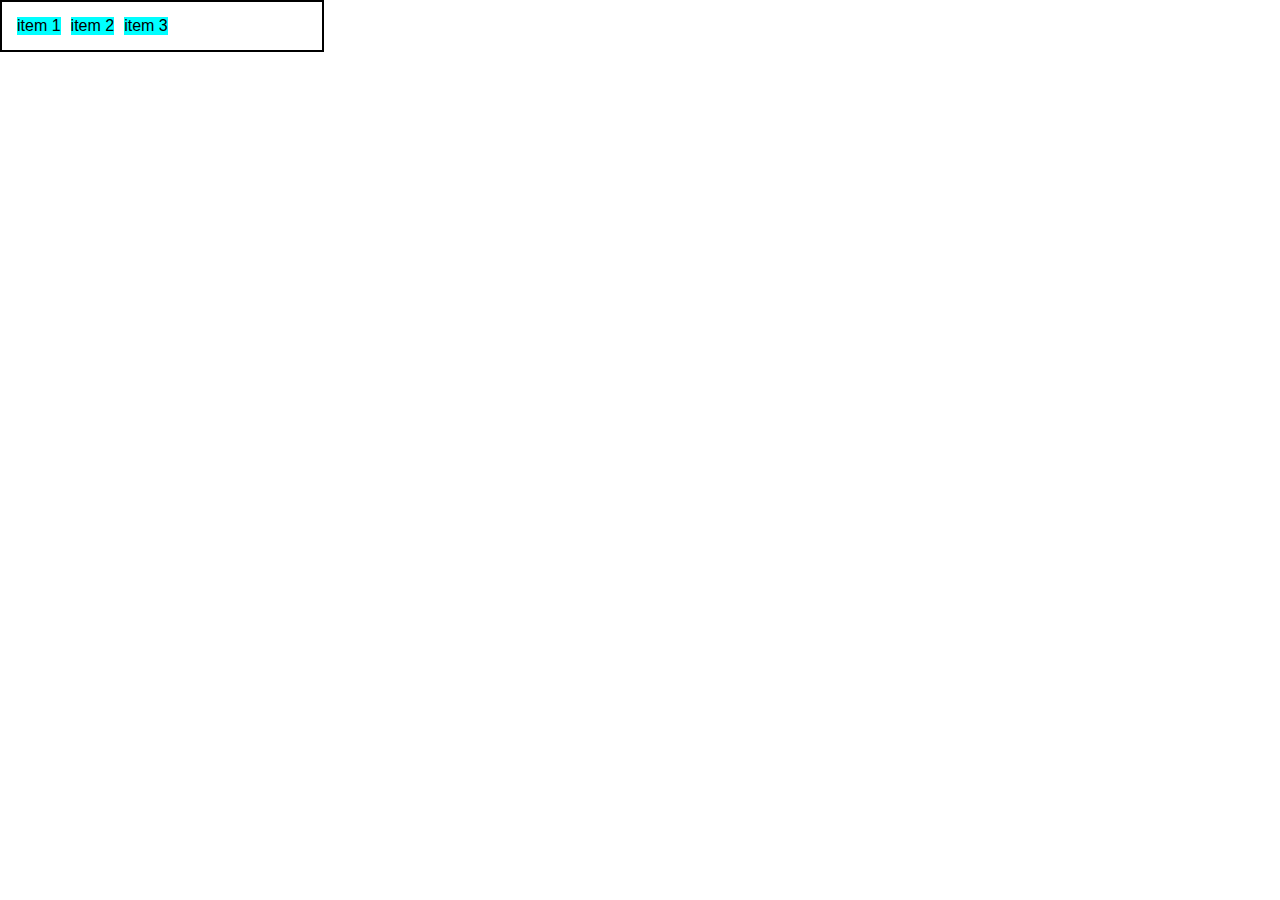
<file: fundamentos.html>
<!DOCTYPE html>
<html lang="en">
<head>
  <meta charset="UTF-8">
  <meta http-equiv="X-UA-Compatible" content="IE=edge">
  <meta name="viewport" content="width=device-width, initial-scale=1.0">
  <title>Fundamentos - display flex</title>
  <link rel="stylesheet" href="/style.css">

  <style>
    .flex{
      max-width: 300px;
      padding: 10px;
      border: 2px solid black;
      display:flex;
    }

    .item{
      background-color: aqua;
      margin: 5px;
    }
  </style>
</head>
<body>
 
  <div class="flex">
    <div class="item">item 1</div>
    <div class="item">item 2</div>
    <div class="item">item 3</div>
  </div>
</body>
</html>
</file>
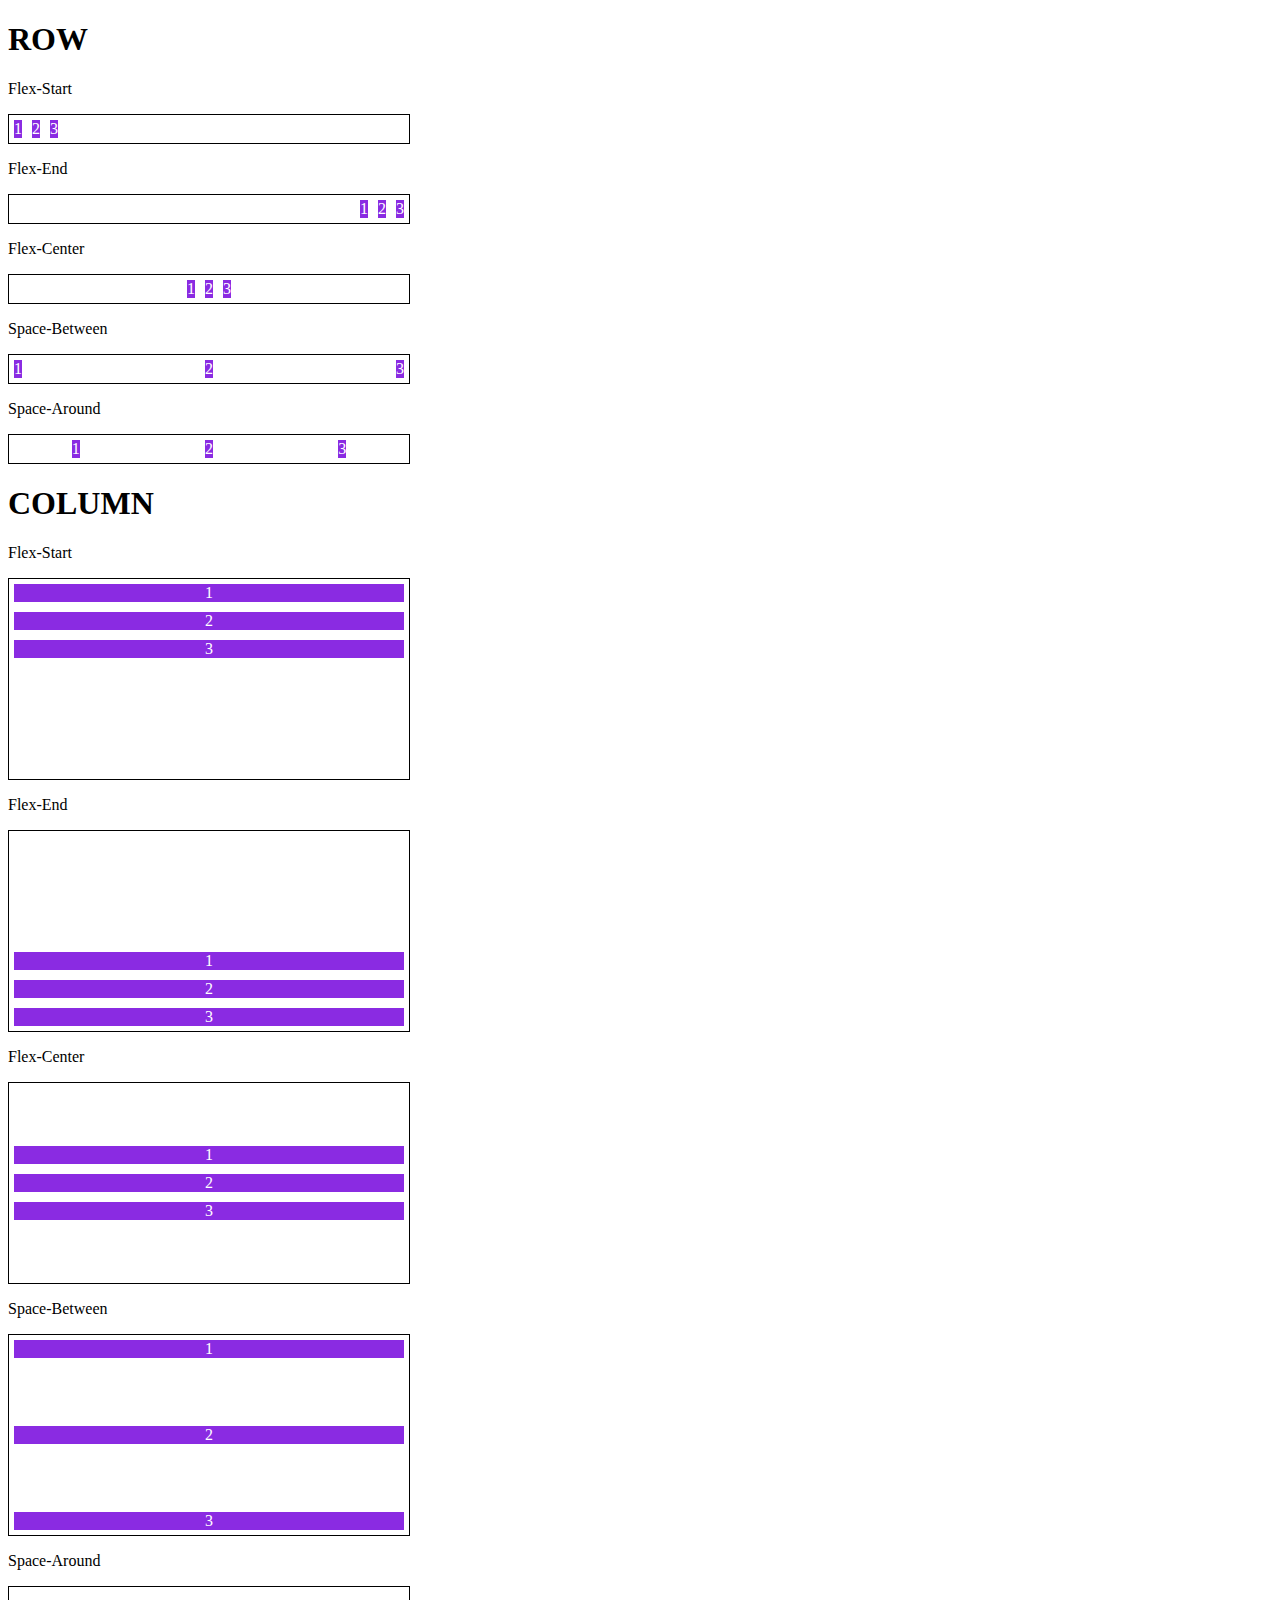
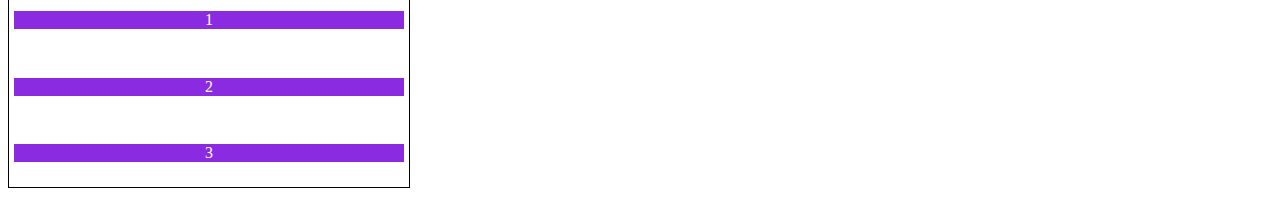
<file: justify-content.html>
<!DOCTYPE html>
<html lang="en">
<head>
  <meta charset="UTF-8">
  <meta http-equiv="X-UA-Compatible" content="IE=edge">
  <meta name="viewport" content="width=device-width, initial-scale=1.0">
  <title>Fundamentos- justify content</title>
  <style>
    .container{
      max-width: 400px;
      border: 1px solid black;
      margin: 0;
      display: flex;
      margin-bottom: 10px;
    }
   .item{
     background-color: blueviolet;
     margin: 5px;
     text-align: center;
     color: white;
   }

   .flex-start{
     justify-content: flex-start;
   }
   .flex-end{
     justify-content: flex-end;
   }
   .flex-center{
     justify-content: center;
     
   }
   .space-between{
     justify-content: space-between;
   }

   .space-around{
     justify-content: space-around;
   }
   .column{
     flex-direction: column;
     min-height: 200px;
   }
   p,h1{
     font-family: verdana;
     text-transform: capitalize;
    
   }
  
  </style>
</head>
<body>
  <h1>ROW</h1>
  <p>flex-start</p>
  <section class="container flex-start">
<div class="item">1</div>
<div class="item">2</div>
<div class="item">3</div>
  </section>
<p>flex-end</p>
  <section class="container flex-end">
    <div class="item">1</div>
    <div class="item">2</div>
    <div class="item">3</div>
      </section>

      <p>flex-center</p>
  <section class="container flex-center">
    <div class="item">1</div>
    <div class="item">2</div>
    <div class="item">3</div>
      </section>

      <p>space-between</p>
  <section class="container space-between">
    <div class="item">1</div>
    <div class="item">2</div>
    <div class="item">3</div>
      </section>

      <p>Space-around</p>
  <section class="container space-around">
    <div class="item">1</div>
    <div class="item">2</div>
    <div class="item">3</div>
      </section>

  <h1>COLUMN</h1>
  <p>flex-start</p>
  <section class="container flex-start column">
    <div class="item">1</div>
    <div class="item">2</div>
    <div class="item">3</div>
    </section>
   
    <p>flex-end</p>
    <section class="container flex-end column">
      <div class="item">1</div>
      <div class="item">2</div>
      <div class="item">3</div>
      </section>

      <p>flex-center</p>
    <section class="container flex-center column">
      <div class="item">1</div>
      <div class="item">2</div>
      <div class="item">3</div>
      </section>

      <p>space-between</p>
    <section class="container space-between column">
      <div class="item">1</div>
      <div class="item">2</div>
      <div class="item">3</div>
      </section>

      <p>Space-around</p>
    <section class="container space-around column">
      <div class="item">1</div>
      <div class="item">2</div>
      <div class="item">3</div>
      </section>

</body>
</html>
</file>
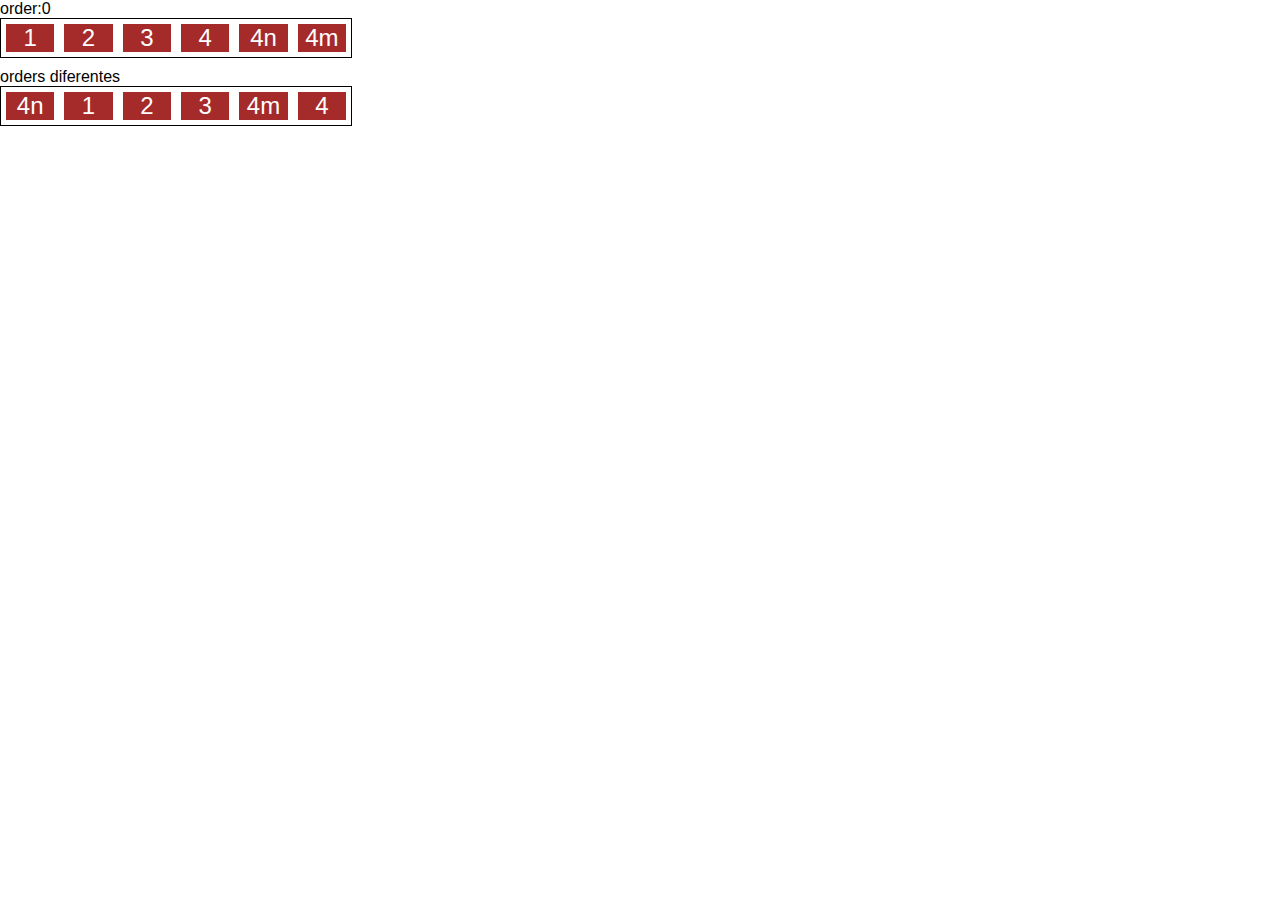
<file: order.html>
<!DOCTYPE html>
<html lang="en">
<head>
  <meta charset="UTF-8">
  <meta http-equiv="X-UA-Compatible" content="IE=edge">
  <meta name="viewport" content="width=device-width, initial-scale=1.0">
  <title>Fundamentos - Order</title>
  <link rel="stylesheet" href="/style.css">
  <style>
.container{
  display:flex;
max-width: 350px;
border: 1px solid black;
margin-bottom: 10px;
}

.item{
  flex:1;
  background-color: brown;
  color:white;
  text-align: center;
  font-size: 24px;
  margin:5px;
}
.o1{
  order:1;
}
.o2{
  order:2;
}

.o3{
  order:-3;
}


  </style>
</head>
<body>
  <p>order:0</p>
  <div class="container">
<div class="item">1</div>
<div class="item">2</div>
<div class="item">3</div>
<div class="item">4</div>
<div class="item">4n</div>
<div class="item">4m</div>
  </div>

  <p>orders diferentes</p>
  <div class="container">
<div class="item">1</div>
<div class="item">2</div>
<div class="item">3</div>
<div class="item o2">4</div>
<div class="item o3">4n</div>
<div class="item o1">4m</div>
  </div>
</body>
</html>
</file>
<file: style.css>
:root{
--primary-color: hsl(219, 66%, 21%) ;
--paragraph: hsl(210, 9%, 31%);
}


*{
  margin:0;
  padding:0;
  font-family: 'Open Sans', sans-serif;
}

ul{
  list-style: none;
  margin:0;
  padding:0;
}

ul li a{
  text-decoration: none;
}

div img{
  display: block;
  width: 100%;
}
.flex-container{
  display: flex;
  max-width: 992px;
  margin: auto;
  width: 100%;
}

header{
  background-color: var(--primary-color);
  height: 100px;
  display: flex;
  align-items: center;
  color: #fff;
}

header .list-items{
  display:flex;
 max-width: 260px;
  width: 100%;
justify-content: space-between;
align-items: center;
}

.list-items li a {
  justify-content: space-between;
  color:#fff;
}
header .menu{
  justify-content: space-between;
}


.apresentacao{
height: 100vh;
align-items: center;
justify-content: space-between;
}

.apresentacao .texto-apresentacao{
  min-height: 200px;
}

.texto-apresentacao h1{
  color: var(--primary-color);
  font-size: 64px;
}
.texto-apresentacao p{
  font-size: 24px;
  margin-top: 17px
  
}
.btn{
  background-color: var(--primary-color);
  color:#fff;
  text-align: center;
  border-radius: 30px;
  width: 220px;
  display: block;
  text-decoration: none;
  height: 50px;
  line-height: 50px;
  margin-top: 44px;
  margin-bottom: 10px;
  font-size: 24px;
  box-shadow: 0px 4px 4px rgba(0, 0, 0, 0.25);
}

#quem-somos{
  flex-direction: row-reverse;
  align-items: center;
  justify-content: space-between;
  margin-bottom: 100px;
}
#quem-somos h2{
font-size: 32px;
color: var(--primary-color);
display: flex;
margin-bottom: 20px;
}

#quem-somos h2::before{
  content: "";
  width: 5px;
  height: 50px;
  margin-right: 5px;
background-color: var(--primary-color);
position: relative;
}

#quem-somos p{
  margin-bottom:20px;
  width:90%;
 color: var(--paragraph);
 font-size: 18px;
}

#quem-somos img{
  min-width: 320px;
  margin:auto;
}

.container-externo{
  background-color: var(--primary-color);
  width: 100%;
}

#servicos{
  flex-direction: column;
 padding: 80px;
}
 
.list-servicos{
  display:flex;
  justify-content: space-between;
}
 #servicos h2{
  color: white;
  font-size: 32px;
  margin-bottom: 20px;
}
.list-servicos .item-servico{
text-align: center;
}

.item-servico a{
width: 225px;
background-color: #fff;
border-radius: 30px;
text-align: center;
margin-top:20px;
line-height: 50px;
height:50px;
padding: 5px 10px;
text-decoration: none;
font-size: 16px;
font-weight: bold ;
color: var(--primary-color);
box-shadow: 0px 4px 4px #fff;
display: flex;
justify-content: center;

}
.order{
order:-1;
}
.item-servico p{
  width:211px;
  height: 28px;
  color: #fff;
  font-weight: bold;
  font-size: 18px;
  margin-top: 42px;
  
display:inline-table;
}

.item-servico img{
  width: 80%;
  margin: auto;
}

#planos{
flex-direction: column;
min-height: 100vh;
padding-top:60px ;
}

#planos h2{
  font-size: 32px;
  
}
.list-planos{
  display: flex;
  align-items: flex-end;
  justify-content: space-between;
}

.item-plano{
  flex:1;
  border: 6px solid var(--primary-color);
  margin-right: 50px ;
  padding: 10px;
  max-width:240px ;
}

.item-plano .btn{
margin:auto;
margin-bottom: 20px;
}
.item-plano h3{
  font-size: 24px;
  display: flex;
  flex-direction: column;
  align-items: center;
  margin-top:20px;
}
.item-plano h3::after{
  content: "";
  background-color: var(--primary-color);
  width: 220px;
  height:3px;
  margin: auto;
  margin-top: 15px;
  margin-bottom: 25px;
}

.item-plano ul{
  padding: 10px 20px;
  display:flex;
  flex-direction: column;
}

.item-plano li{
 margin-bottom:20px;
}

  .item-plano ul li{
    display:flex;
    flex-wrap: nowrap;
    align-items: center;
  }
.item-plano ul li::before{
content:"";
background-color: var(--primary-color);
width: 10px;
height:10px;
margin-right: 19px;
}

footer{
  background-color: var(--primary-color);
  height:70px;
  display: flex;
  align-items: center;
}

footer .footer{
  justify-content: space-between ;
  color: #ffff;
}

/*mobile*/
@media(max-width: 992px){
  .flex-container{
    flex-direction: column;
  }
  
  .apresentacao{
    flex-direction: column-reverse;
  }

  .apresentacao .texto-apresentacao{
    width:100%;
  }

  #quem-somos{
    flex-direction: column-reverse;
  }

  .list-servicos{
    flex-direction: column;
  }

  .item-servico img{
    width:50%;
    margin: auto;
  }
  .list-planos{
    flex-direction: column;
    align-items: flex-start;
    margin-bottom: 20px;
  }

  .list-planos .item-plano{
    max-width: 90%;
    margin: auto;
    width: 100%;
  }
}
</file>
